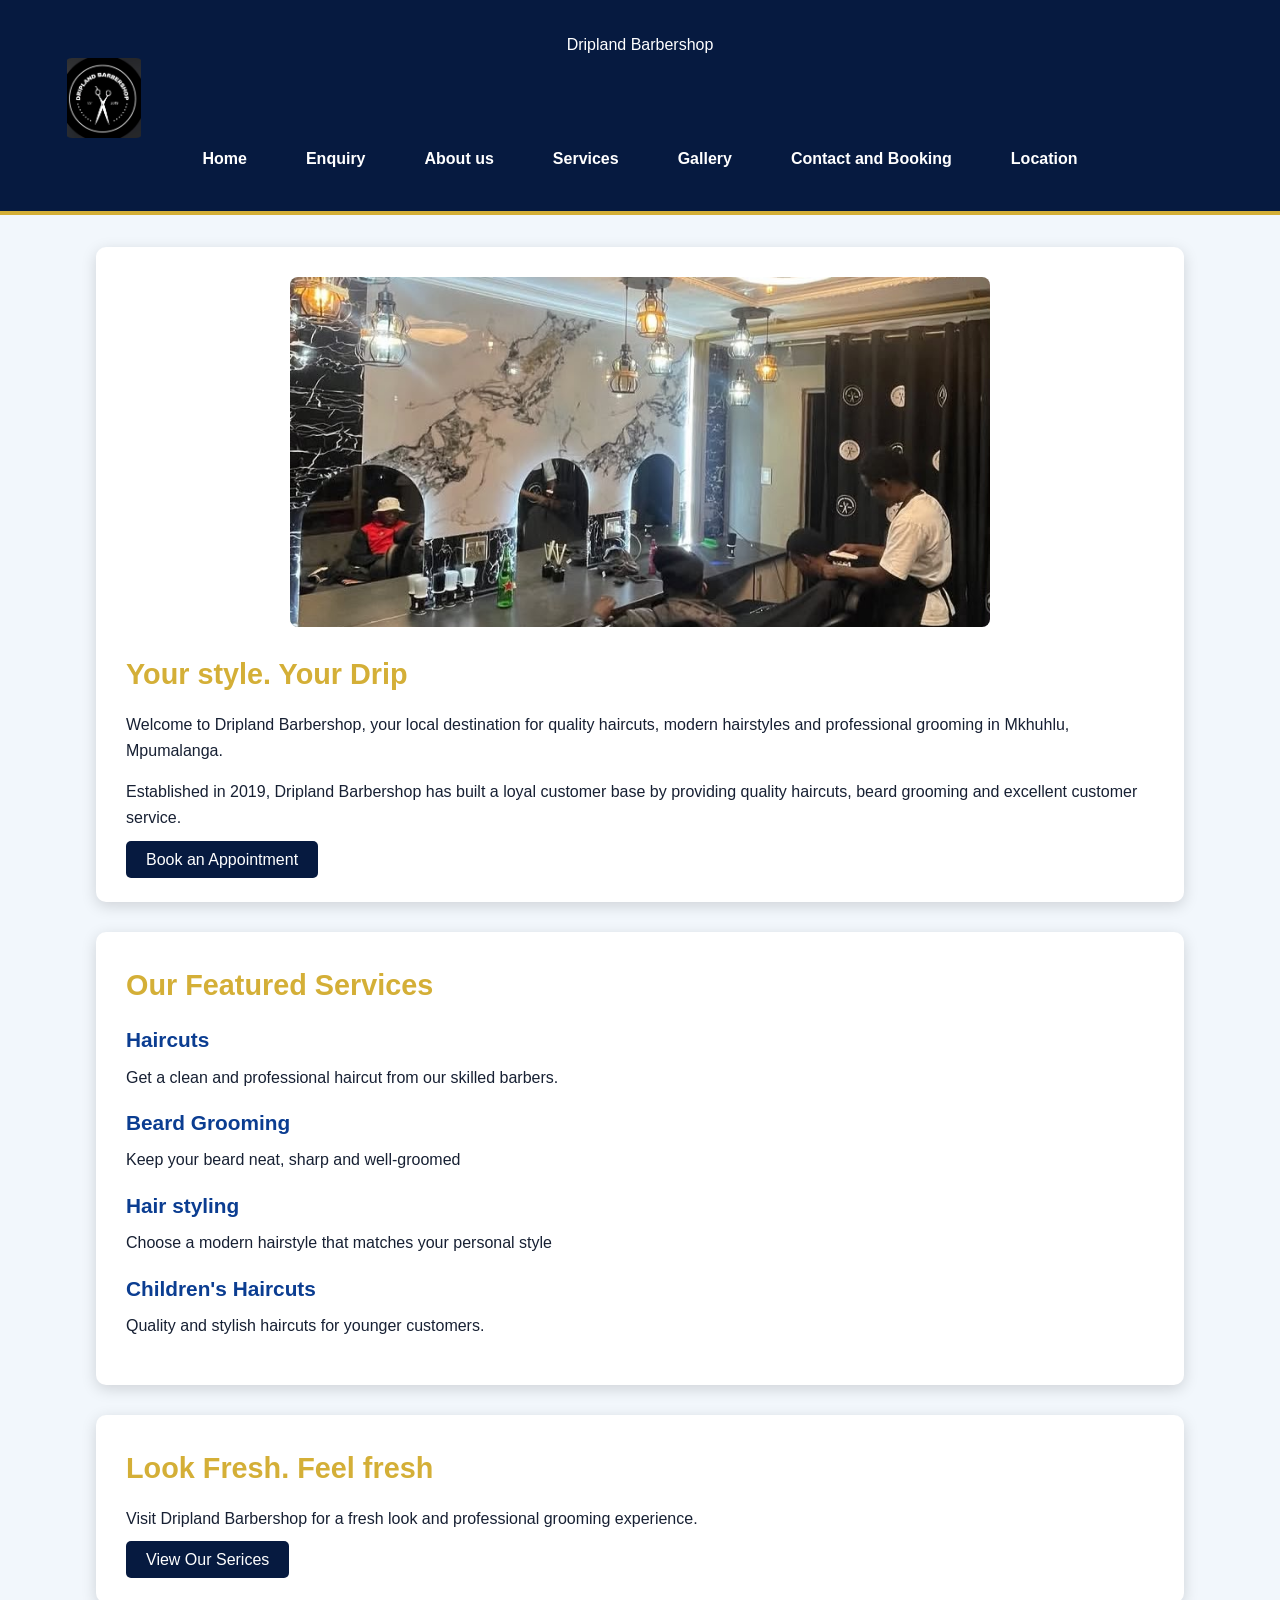
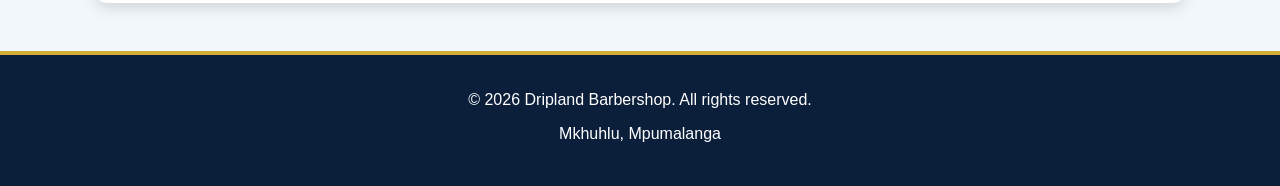
<file: Dripland-Barbershop Part2/index.html>
<!DOCTYPE html>
<html lang="en">
<head>
    <meta charset="UTF-8">
    <meta name="viewport" content="width=device-width, initial-scale=1.0">
    <meta name="description" content="Dripland Barbershop offers quality haircuts, beard grooming hairstyling and chlidren's haircuts in Mkhuhlu, Mpumalanga.">
    <title>Dripland Barbersho | Home </title>
    <!-- External CSS stylesheet -->
    <link rel="stylesheet" href="css/style.css">
    
</head>
<body>
    <!-- Header and navigation -->
     <header>
        </h1> Dripland Barbershop </h1>
        <img src="images/logo.jpg.jpeg.jpeg" alt="Dripland Barbershop Logo" class="logo">
        
        <nav> 
            <a href="index.html">Home</a>
            <a href="enquiry.html">Enquiry</a>
            <a href="about.html">About us</a>
            <a href="services.html"> Services</a>
            <a href="gallery.html"> Gallery</a>
            <a href=" contact.html"> Contact and Booking</a>
            <a href="location.html">Location</a>
        </nav>
     </header>
     <!-- Main content -->
      <main> 
        <!-- Hero Section -->
         <section class="hero">
            <img src="images/dripland6.jpg.jpeg"
            alt="Dripland Barbershop haircut">

            <div class="hero-content">
            <h2> Your style. Your Drip </h2>
            <p> Welcome to Dripland Barbershop, your local destination for quality haircuts, modern hairstyles and professional grooming in Mkhuhlu, Mpumalanga. </p>
            <p> Established in 2019, Dripland Barbershop has built a loyal customer base by providing quality haircuts, beard grooming and excellent customer service.</p>
            <a href="contact.html"> Book an Appointment </a>

         </section>
         <!-- Featured services -->
          <section>
            <h2> Our Featured Services </h2>
            <article>
                <h3> Haircuts </h3>
                <p> Get a clean and professional haircut from our skilled barbers. </p>
                </article>
                <article> 
                    <h3> Beard Grooming </h3>
                    <p> Keep your beard neat, sharp and well-groomed </p>
                    </article>
                    <article> 
                        <h3> Hair styling </h3>
                        <p> Choose a modern hairstyle that matches your personal style </p>
                        </article>
                    <article> 
                        <h3> Children's Haircuts </h3>
                        <p> Quality and stylish haircuts for younger customers. </p>
                        </article>
                        </section>

                        <!-- Promotion -->
                         <section> 
                            <h2> Look Fresh. Feel fresh </h2>
                            <p> Visit Dripland Barbershop for a fresh look and professional grooming experience. </p>
                    <a href=" services.html"> View Our Serices </a>
                    </div>
                    </section>
                    </main>
                    <!-- Footer -->
                     <footer> 
                        <p> &copy; 2026 Dripland Barbershop. All rights reserved.</p>
                        <p> Mkhuhlu, Mpumalanga </p>
                        </footer>

                        </body>
                        </html>
                    

            
                         
                    

                    
                
             
            
            
            </article>
          </section>
      </main>
    
</body>
</html>
</file>
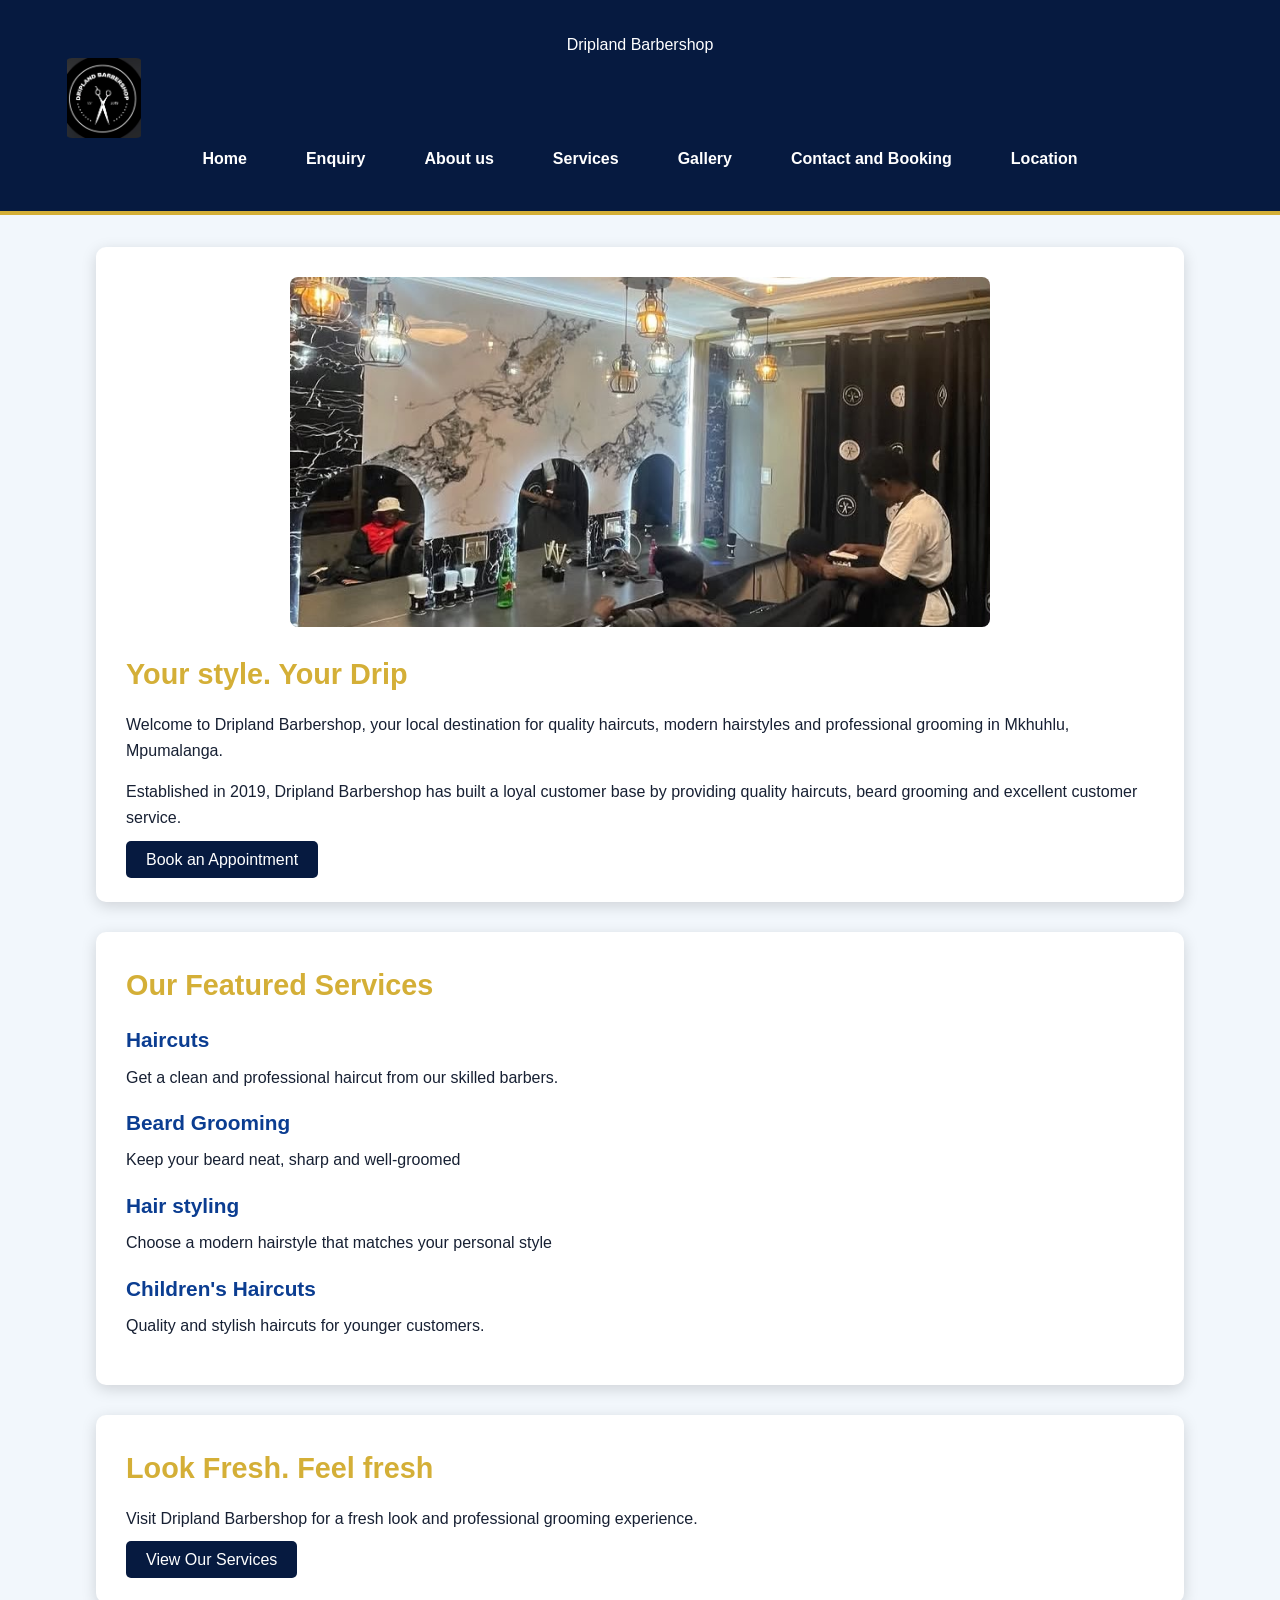
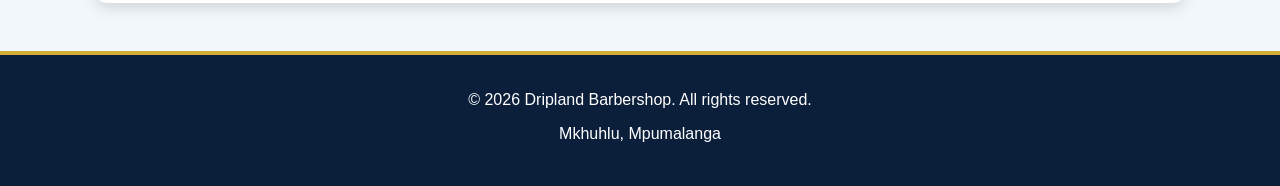
<file: DRIPLAND BARBERSHOP PART3/Dripland-Barbershop Part3/index.html>
<!DOCTYPE html>
<html lang="en">
<head>
    <meta name="description" content="Dripland Barbershop in Mkhuhlu, Mpumalanga, offers quality haircuts, fade cuts and professional barber services. Visit us for a fresh look.">

<meta name="keywords" content="Dripland Barbershop, barbershop in Mkhuhlu, haircuts, fade cuts, barber services, Mpumalanga">

<meta name="author" content="Dripland Barbershop">
    <meta charset="UTF-8">
    <meta name="viewport" content="width=device-width, initial-scale=1.0">
    <meta name="description" content="Dripland Barbershop offers quality haircuts, beard grooming hairstyling and chlidren's haircuts in Mkhuhlu, Mpumalanga.">
    <title>Dripland Barbershop | Quality Haircuts in Mkhuhlu, Mpumalanga </title>
    <meta name="description" content="Learn more about Dripland Barbershop, established in 2019 and committed to providing quality haircuts and professional barber services in Mkhuhlu, Mpumalanga.">

<meta name="author" content="Dripland Barbershop">
    <!-- External CSS stylesheet -->
    <link rel="stylesheet" href="css/style.css">
    
</head>
<body>
    <!-- Header and navigation -->
     <header>
        </h1> Dripland Barbershop </h1>
        <img src="images/logo.jpg.jpeg.jpeg" alt="Dripland Barbershop Logo" class="logo">
        
        <nav> 
            <a href="index.html">Home</a>
            <a href="enquiry.html">Enquiry</a>
            <a href="about.html">About us</a>
            <a href="services.html"> Services</a>
            <a href="gallery.html"> Gallery</a>
            <a href=" contact.html"> Contact and Booking</a>
            <a href="location.html">Location</a>
        </nav>
     </header>
     <!-- Main content -->
      <main> 
        <!-- Hero Section -->
         <section class="hero">
            <img src="images/dripland6.jpg.jpeg"
            alt="Dripland Barbershop haircut">

            <div class="hero-content">
            <h2> Your style. Your Drip </h2>
            <p> Welcome to Dripland Barbershop, your local destination for quality haircuts, modern hairstyles and professional grooming in Mkhuhlu, Mpumalanga. </p>
            <p> Established in 2019, Dripland Barbershop has built a loyal customer base by providing quality haircuts, beard grooming and excellent customer service.</p>
            <a href="contact.html"> Book an Appointment </a>

         </section>
         <!-- Featured services -->
          <section>
            <h2> Our Featured Services </h2>
            <article>
                <h3> Haircuts </h3>
                <p> Get a clean and professional haircut from our skilled barbers. </p>
                </article>
                <article> 
                    <h3> Beard Grooming </h3>
                    <p> Keep your beard neat, sharp and well-groomed </p>
                    </article>
                    <article> 
                        <h3> Hair styling </h3>
                        <p> Choose a modern hairstyle that matches your personal style </p>
                        </article>
                    <article> 
                        <h3> Children's Haircuts </h3>
                        <p> Quality and stylish haircuts for younger customers. </p>
                        </article>
                        </section>

                        <!-- Promotion -->
                         <section> 
                            <h2> Look Fresh. Feel fresh </h2>
                            <p> Visit Dripland Barbershop for a fresh look and professional grooming experience. </p>
                    <a href=" services.html"> View Our Services </a>
                    </div>
                    </section>
                    </main>
                    <!-- Footer -->
                     <footer> 
                        <p> &copy; 2026 Dripland Barbershop. All rights reserved.</p>
                        <p> Mkhuhlu, Mpumalanga </p>
                        </footer>

                        </body>
                        </html>
                    

            
                         
                    

                    
                
             
            
            
            </article>
          </section>
      </main>
      <script src="js/script.js"></script>
    
</body>
</html>
</file>
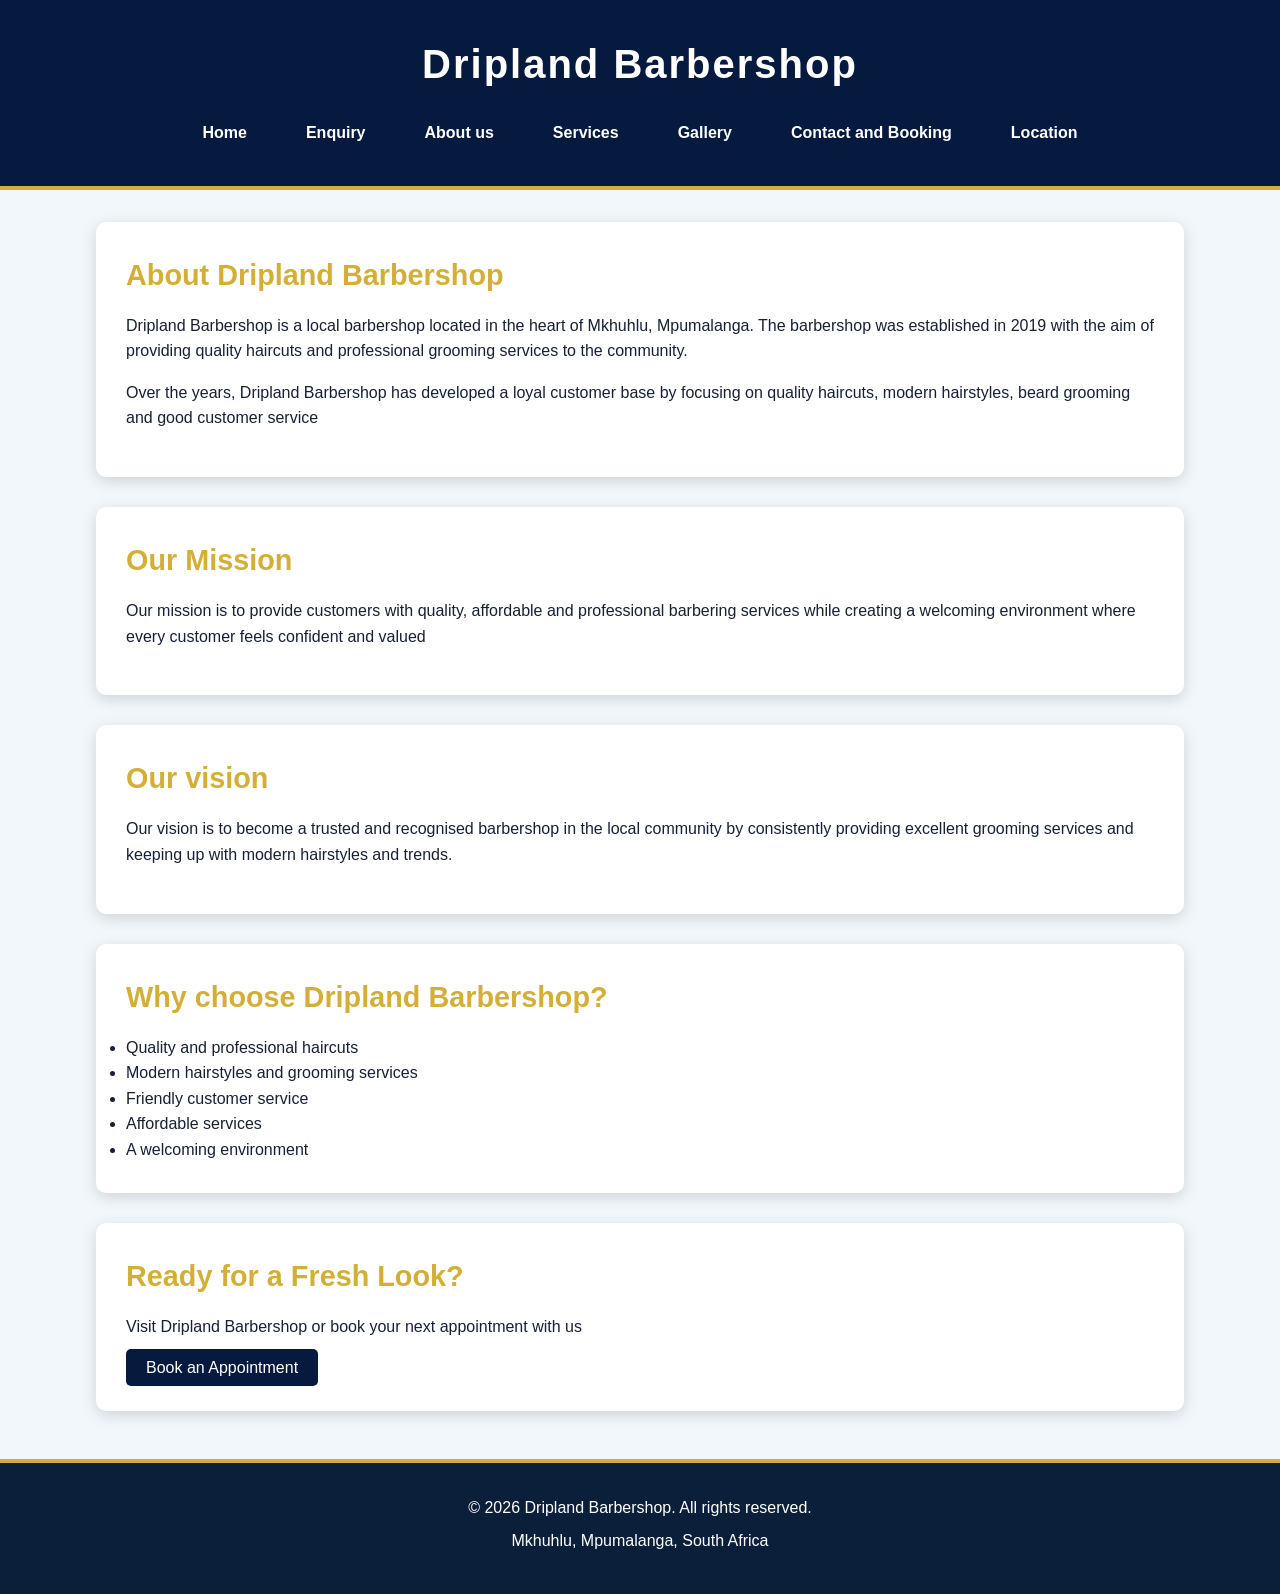
<file: Dripland-Barbershop Part2/about.html>
<!DOCTYPE html>
<html lang="en">
<head>
    <meta charset="UTF-8">
    <meta name="viewport" content="width=device-width, initial-scale=1.0">

    <meta name="description"
    content="Learn more about Dripland Barbershop, a professional barbershop established in 2019 in Mkhuhlu.">

    <title> Dripland Barbershop | About Us </title>
     <link rel="stylesheet" href="css/style.css">
    
    </head>
    <body> 
        <!-- Header and navigation -->
         <header> 
            <h1> Dripland Barbershop </h1>
            <nav> 
                <a href="index.html">Home</a>
                <a href="enquiry.html">Enquiry</a>
                <a href="about.html">About us</a>
                <a href="services.html">Services</a>
                <a href="gallery.html">Gallery</a>
                <a href="contact.html">Contact and Booking</a>
                <a href="location.html">Location</a>
                </nav>


            
         </header>
         <!-- Main content -->
          <main> 
            <!-- About section -->
             <section> 
                <h2> About Dripland Barbershop </h2>
                <p> Dripland Barbershop is a local barbershop located in the heart of Mkhuhlu, Mpumalanga. The barbershop was established in 2019 with the aim of providing quality haircuts and professional grooming services to the community.</p>
                <p> Over the years, Dripland Barbershop has developed a loyal customer base by focusing on quality haircuts, modern hairstyles, beard grooming and good customer service </p>

             </section>
             <!-- Mission section -->
              <section> 
                <h2> Our Mission</h2>
                <p> Our mission is to provide customers with quality, affordable and professional barbering services while creating a welcoming environment where every customer feels confident and valued</p>
                </section>
                <!-- Vision section -->
                 <section> 
                    <h2> Our vision </h2>
                    <p> Our vision is to become a trusted and recognised barbershop in the local community by consistently providing excellent grooming services and keeping up with modern hairstyles and trends.</p>
                    </section>
                    <!-- Why choose us section -->
                     <section> 
                        <h2> Why choose Dripland Barbershop? </h2>
                        <ul> 
                            <li> Quality and professional haircuts </li>
                            <li> Modern hairstyles and grooming services </li>
                            <li> Friendly customer service </li>
                            <li> Affordable services </li>
                            <li> A welcoming environment </li>
                            </ul>
                            </section>

                        <!-- Call to action -->
                         <section> 
                            <h2> Ready for a Fresh Look? </h2>
                            <p> Visit Dripland Barbershop or book your next appointment with us</p>
                            <a href="contact.html"> Book an Appointment </a>
                            </section>
                            </main>
                            <!-- Footer -->
                             <footer> 
                                <p> &copy; 2026 Dripland Barbershop. All rights reserved. </p>
                                <p> Mkhuhlu, Mpumalanga, South Africa </p>
                                </footer>
                                </body>
                                </html>

                             

                         
                            
                        
                     

                 

              
        
          </main>
    </body>
    <title>Document</title>
</head>
<body>
    
</body>
</html>
</file>
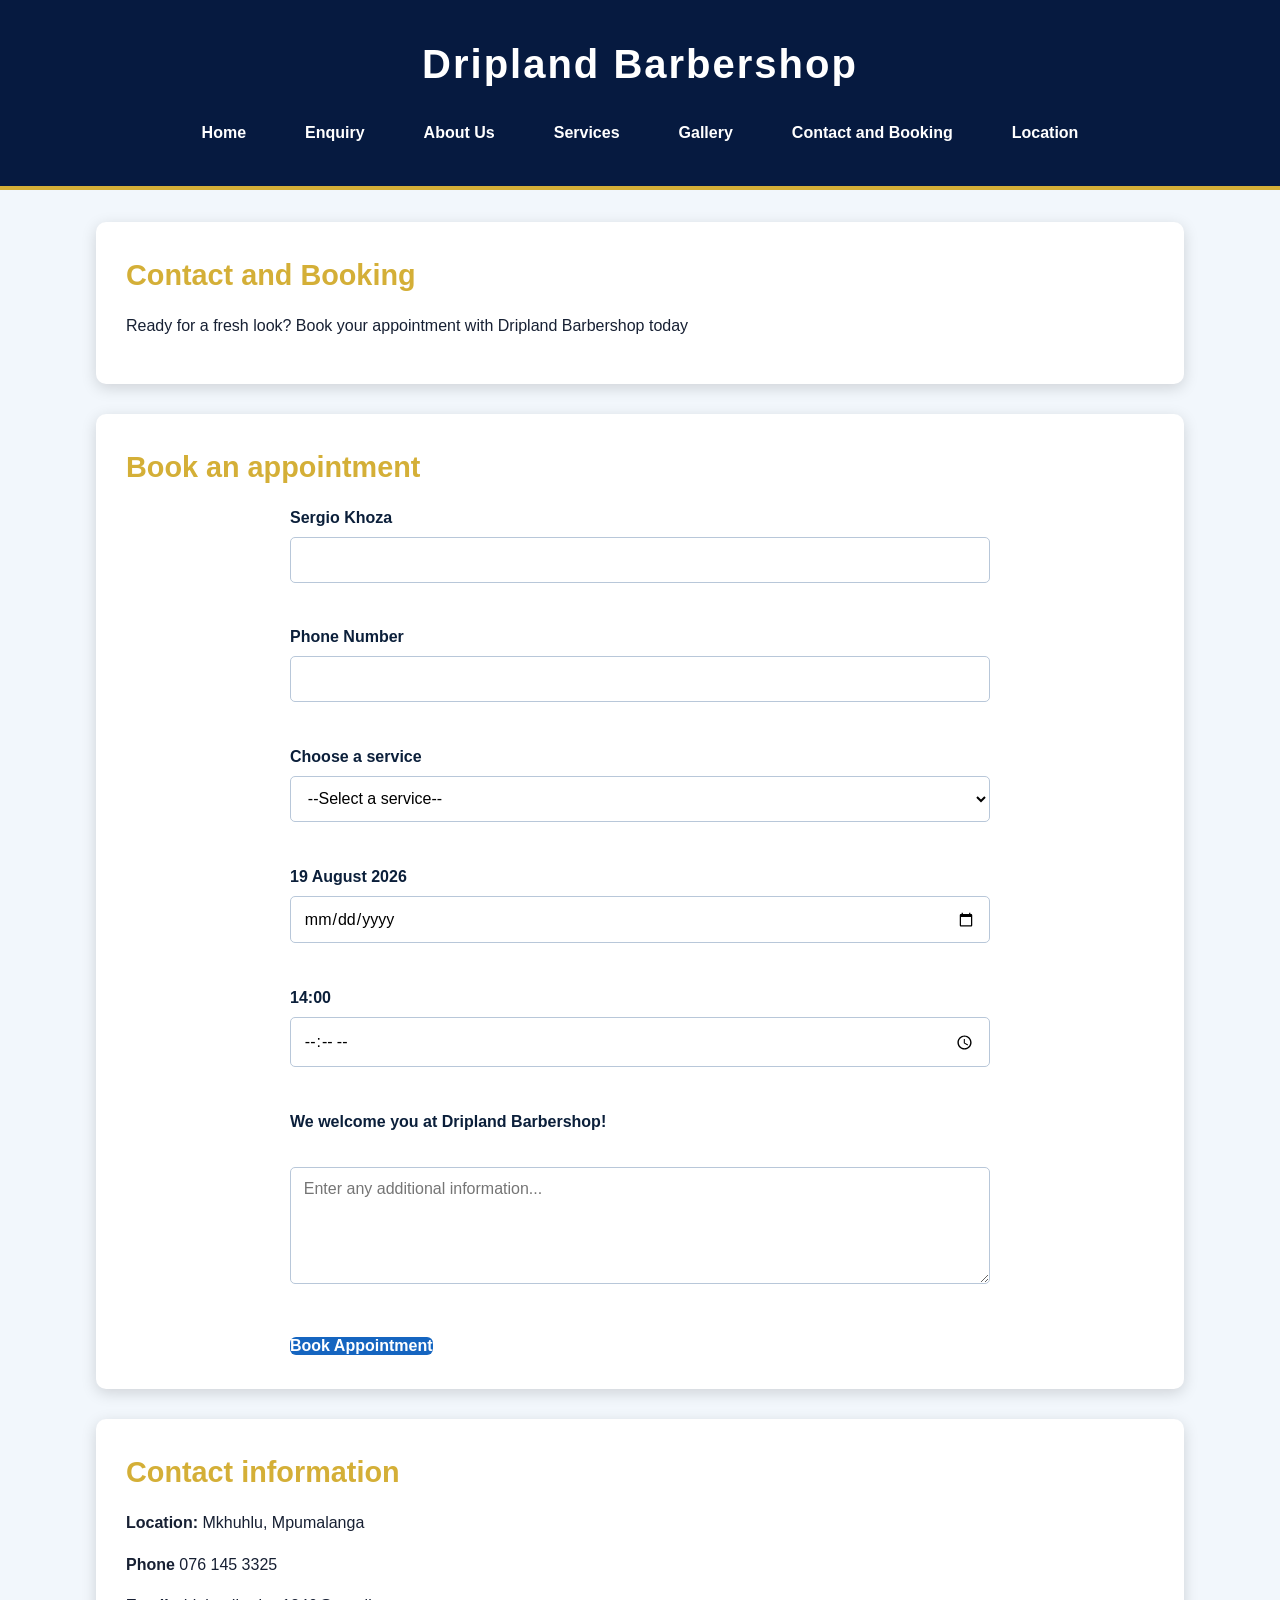
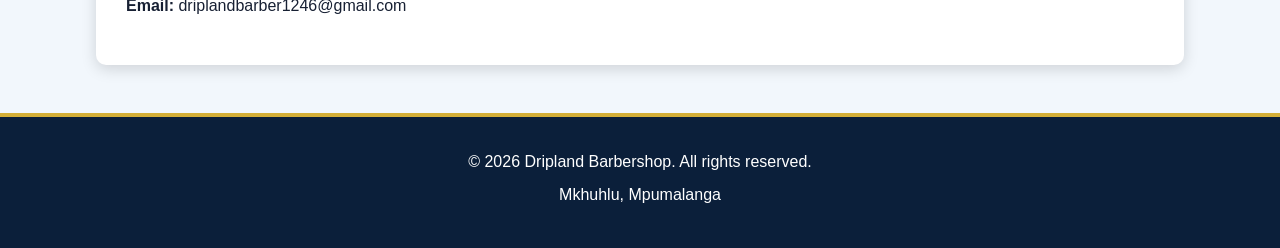
<file: Dripland-Barbershop Part2/contact.html>
<!DOCTYPE html>
<html lang="en">
<head>
    <meta charset="UTF-8">
    <meta name="viewport" content="width=device-width, initial-scale=1.0">
    <title>Contact and booking | Dripland Barbershop</title>
     <link rel="stylesheet" href="css/style.css">
    
</head>
<body>
    <header> 
        <h1>Dripland Barbershop</h1>
        <nav> 
            <a href="index.html">Home</a>
            <a href="enquiry.html">Enquiry</a>
            <a href="about.html">About Us</a>
            <a href="service.html">Services</a>
            <a href="gallery.html">Gallery</a>
            <a href="contact.html">Contact and Booking</a>
            <a href="location.html">Location</a>
        </nav>
    </header>
    <main> 
        <section> 
            <h2>Contact and Booking</h2>
            <p> Ready for a fresh look? Book your appointment with Dripland Barbershop today</p>
            </section>
            <section> 
                <h2>Book an appointment</h2>
                <form> 
                    <label for="name"> Sergio Khoza </label>
                    <input type="text" id="name" name="name"required>
                    <br><br>
                    <label for="phone">Phone Number</label>
                    <input type="tel" id="phone" name="phone" required>
                    <br><br>
                    <label for="service">Choose a service</label>
                    <select id="service" name="service" required>
                    <option value="">--Select a service--</option>
                    <option value="standard-haircut">Standard Haircut - R50</option>
                    <option value="fade"> Fade Haircut - R70</option>
                    <option value="beard-trim">Beard Trim - R40</option>
                    <option value="haircut-beard">Haircut and Beard Grooming - R150</option>
                    </select>
                    
                    <br><br>
                    <label for="date"> 19 August 2026 </label>
                    <input type="date" id="date" name="date" required>
                    
                    <br><br>
                    <label for="time">14:00</label>
                    <input type="time" id="time" name="time" required>
                    <br><br>

                    <label for="message"> We welcome you at Dripland Barbershop!</label>
                    <br>
                    <textarea id="message" name="message" rows="5"
                    placeholder="Enter any additional information..."></textarea>

                    <br><br>
                    
                    <button type="submit">Book Appointment</button>


                </form>
            </section>

            <section> 
                <h2>Contact information</h2>
                <p><strong>Location:</strong> Mkhuhlu, Mpumalanga</p>
                <p><strong>Phone</strong> 076 145 3325</p>
                <p><strong>Email:</strong> driplandbarber1246@gmail.com</p>
            </section>
        </main>

        <footer> 
            <p>&copy; 2026 Dripland Barbershop. All rights reserved.</p>
            <p> Mkhuhlu, Mpumalanga</p>
        </footer>

        </body>
        </html>
</file>
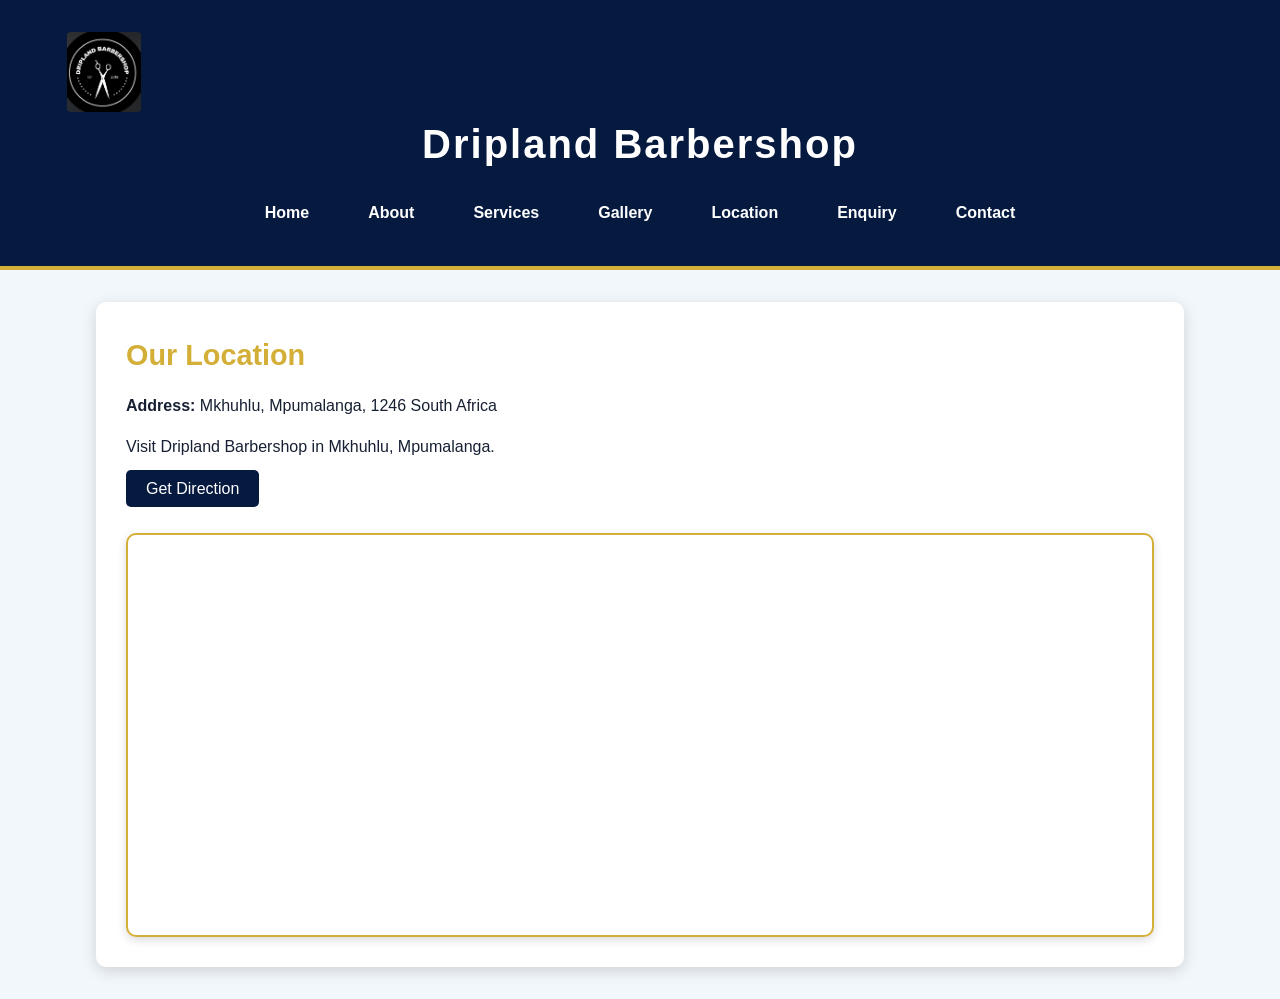
<file: Dripland-Barbershop Part2/Dripland Barbershop Part2.html>
<!DOCTYPE html>
<html lang="en">
<head>
    <meta charset="UTF-8">
    <meta name="viewport" content="width=device-width, initial-scale=1.0">
    <title>Dripland Barbershop | Location</title>
    <link rel="stylesheet" href="css/style.css">
</head>
<body>
    <header>
        <img src="images/logo.jpg.jpeg.jpeg" alt="Dripland Barbershop Logo" class="logo">
        <h1>Dripland Barbershop</h1>
        <nav> 
            <a href="index.html">Home</a>
            <a href="about.html">About</a>
            <a href="services">Services</a>
            <a href="gallery">Gallery</a>
            <a href="location">Location</a>
            <a href="enquiry">Enquiry</a>
            <a href="contact">Contact</a>
        </nav>
    </header>

    <main> 
        <section>
            <h2>Our Location</h2>
            <p><strong>Address:</strong> Mkhuhlu, Mpumalanga, 1246 South Africa</p>
            <p>Visit Dripland Barbershop in Mkhuhlu, Mpumalanga.</p>
            <a href="https://www.google.com/maps/search/?api=1&query=Mkhuhlu%2C%20Mpumalanga%2C%20South%20Africa" target="_blank">
                Get Direction
            </a>

            <div class="map-container">
                <iframe
                src="http://www.google.com/maps?q=Mkhuhlu, +Mpumalanga, +South Africa&output=embed"
                width="100%"
                height="400"
                style="border:0;"
                allowfullscreen=""
                loading="lazy">
            </iframe>
            </div>
        </section>
    </main>
    
</body>
</html>
</file>
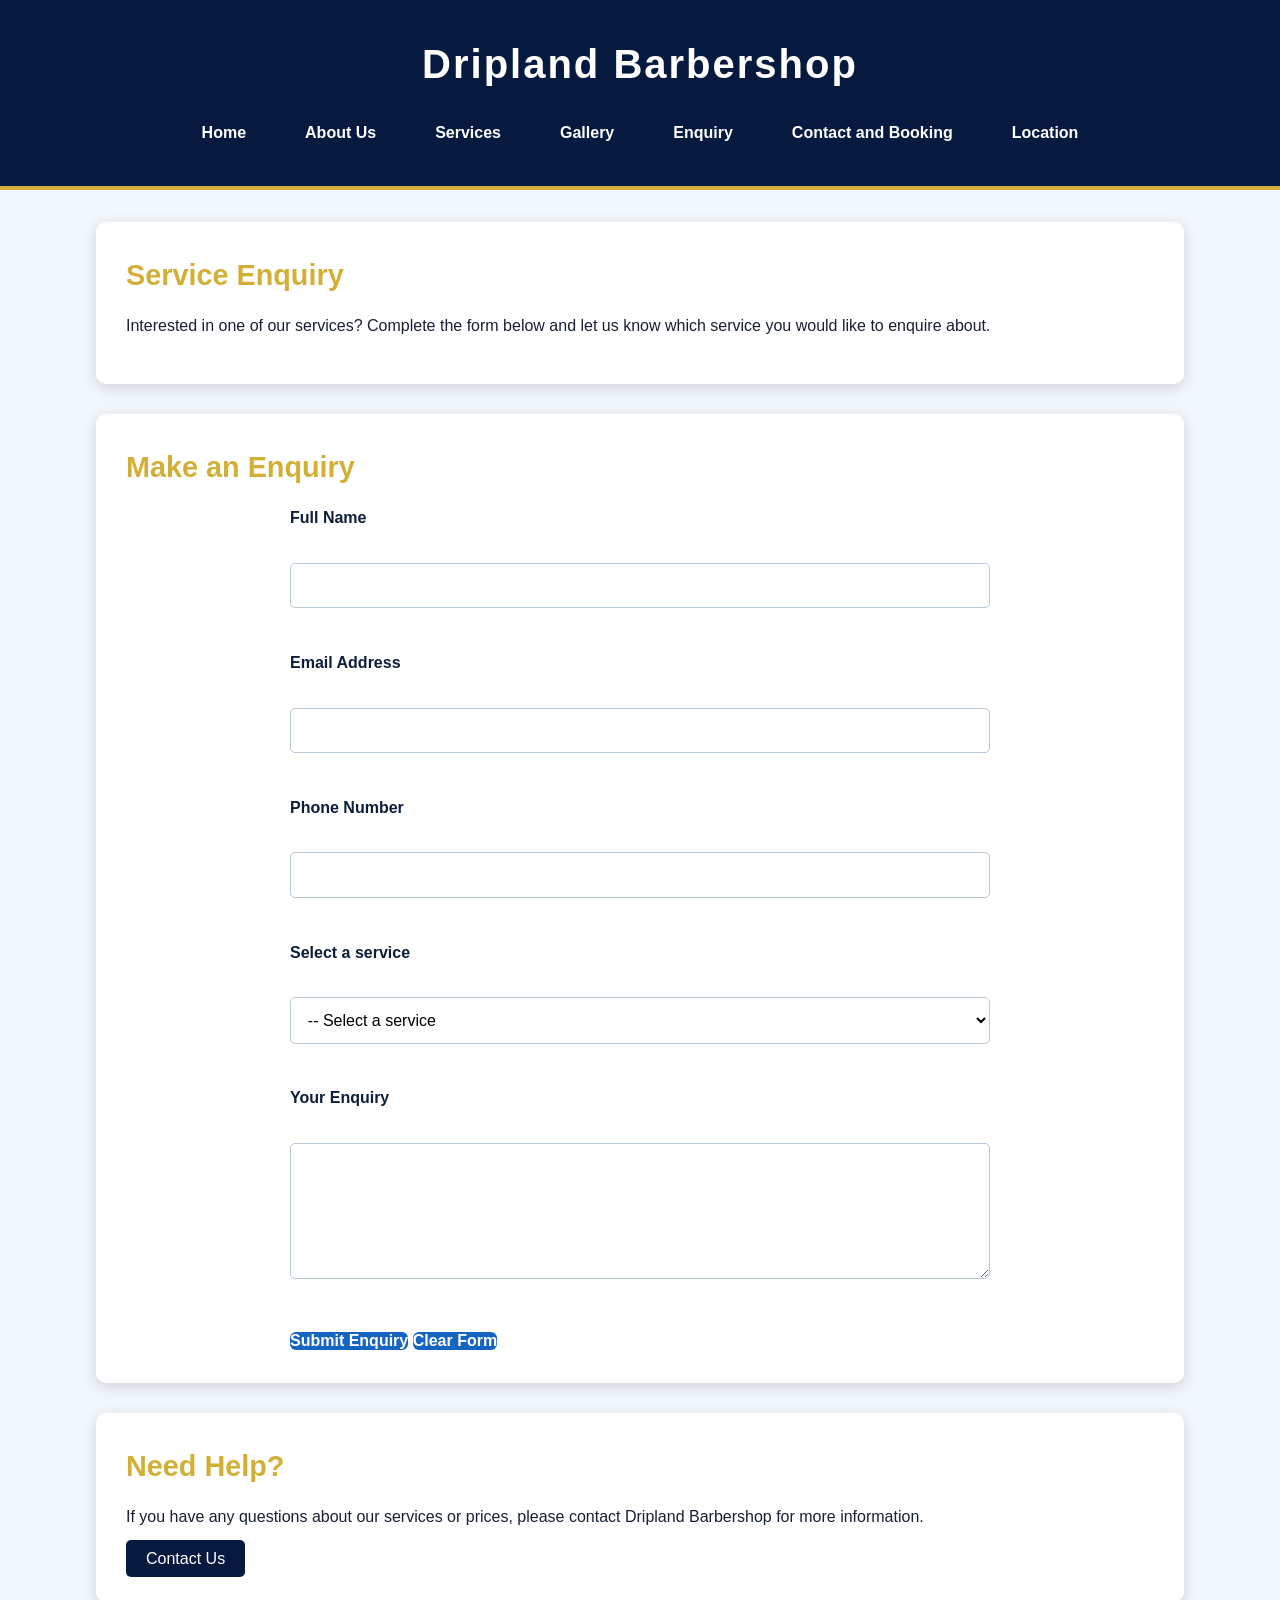
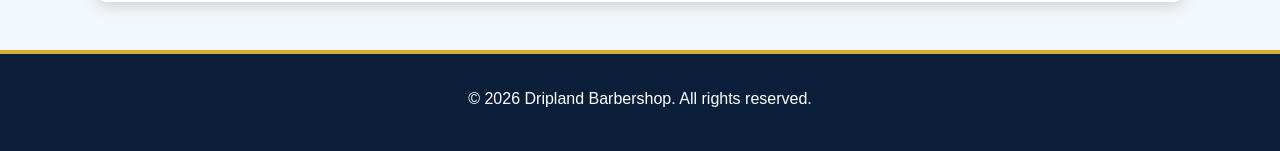
<file: Dripland-Barbershop Part2/enquiry.html>
<!DOCTYPE html>
<html lang="en">
<head>
    <meta charset="UTF-8">
    <meta name="viewport" content="width=device-width, initial-scale=1.0">
    <title>Dripland Barbershop | Enquiry</title>
     <link rel="stylesheet" href="css/style.css">
</head>

<body>
    <!-- Website header and navigation -->
     <header> 
        <h1>Dripland Barbershop</h1>

        <nav>
            <a href="index.html">Home</a>
            <a href="about.html">About Us</a>
            <a href="services.html">Services</a>
            <a href="gallery.html">Gallery</a>
            <a href="enquiry.html">Enquiry</a>
            <a href="contact.html">Contact and Booking</a>
            <a href="location.html">Location</a>
        </nav>
     </header>

     <main> 

        <!-- Enquiry introduction -->
         <section> 
            <h2>Service Enquiry</h2>
            <p> Interested in one of our services? Complete the form below and let us know which service you would like to enquire about.</p>
            </section>

            <!-- Service enquiry form -->
             <section>
                <h2>Make an Enquiry</h2>
                <form action="#" method="post">

                    <label for="name">Full Name</label><br>
                    <input type="text" id="name" name="name" required><br><br>

                    <label for="email">Email Address</label><br>
                    <input type="email" id="email" name="email" required><br><br>

                    <label for="phone">Phone Number</label><br>
                    <input type="tel" id="phone" name="phone" required><br><br>

                    <label for="service">Select a service</label><br>
                    <select id="service" name="service" required>
                        <option value="">-- Select a service </option>
                        <option value="standard-haircut">Standard Haircut - R50</option>
                        <option value="fade"> Fade Haircut Without Dye - R70</option>
                        <option value="beard-trim"> Beard Trim - R40</option>
                        <option value="haircut-dye"> Haircut Fade With Dye - R150</option>
                        <option value="children-haircut">Children's Haircut - R50</option>
                        </select><br><br>

                        <label for="message">Your Enquiry</label><br>
                        <textarea id="message" name="message" rows="6" cols="40"
                        placerholder="Tell us what service you are in interested in"
                        required></textarea><br><br>

                        <button type="submit">Submit Enquiry</button>
                        <button type="reset">Clear Form</button>
                </form>
             </section>

             <!-- Additional information -->
              <section>
                <h2>Need Help?</h2>
                <p> If you have any questions about our services or prices, please contact Dripland Barbershop for more information.</p>

                <a href="contact">Contact Us</a>
              </section>
              </main>

              <!-- Website footer -->
               <footer>
                <p>&copy; 2026 Dripland Barbershop. All rights reserved.</p>
               </footer>

               </body>
               </html>
</file>
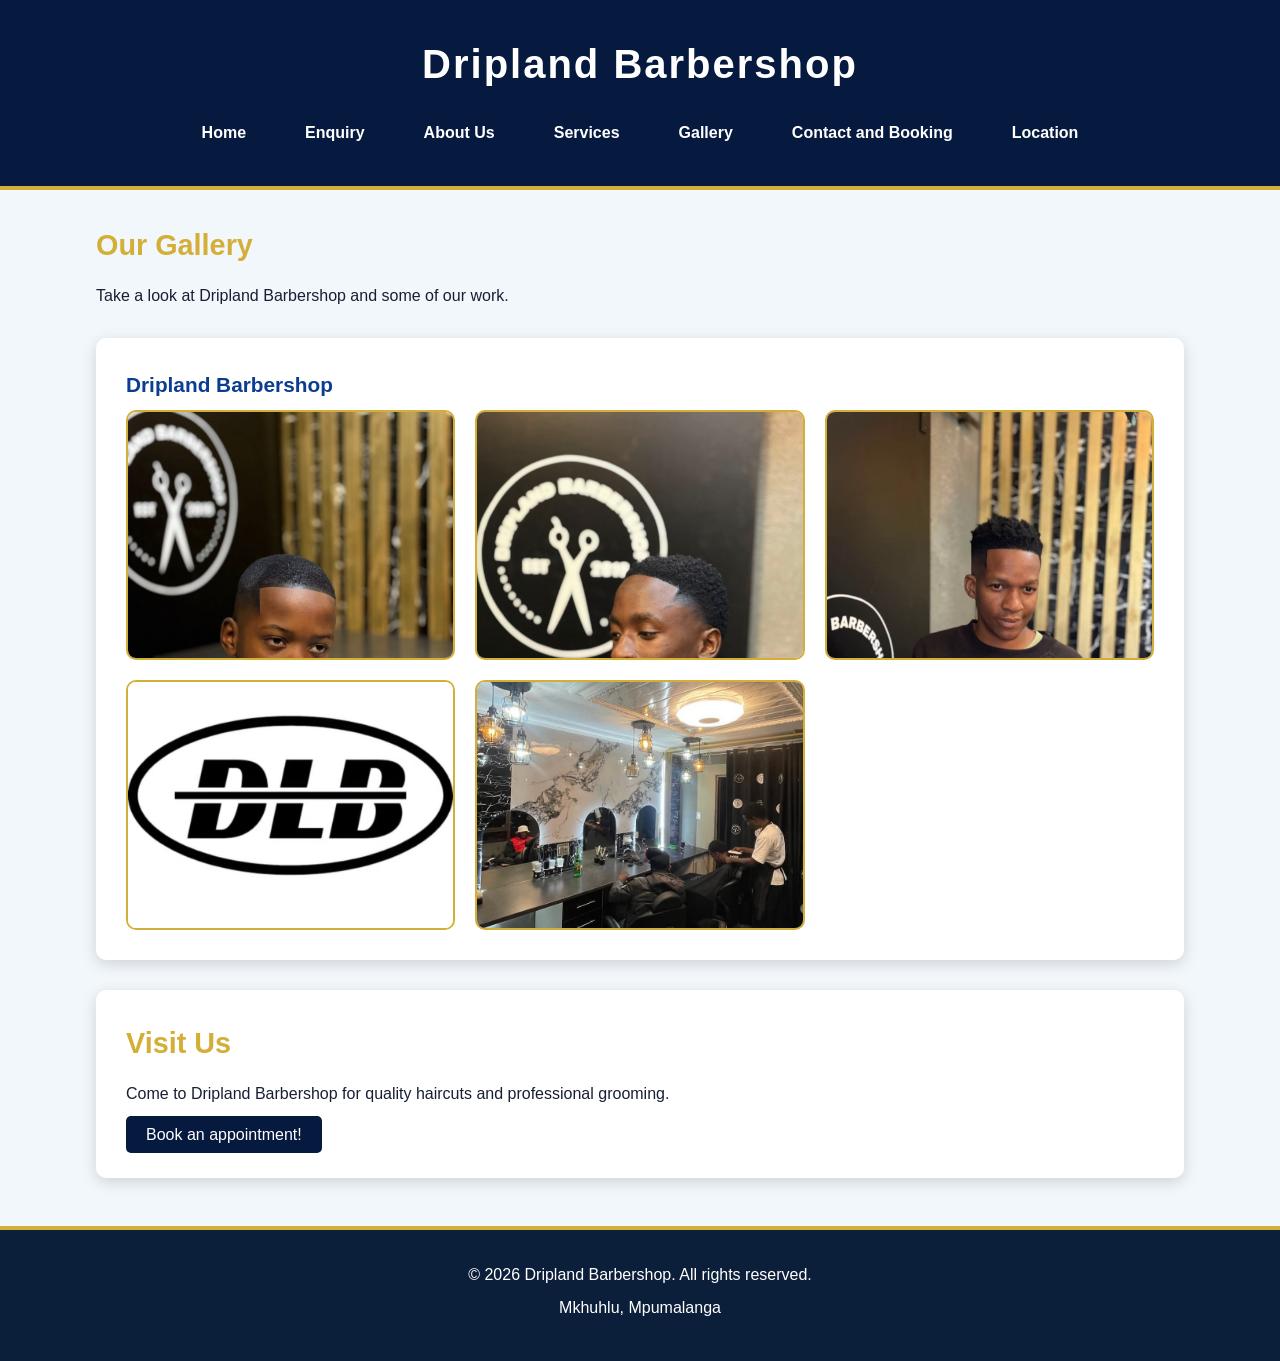
<file: Dripland-Barbershop Part2/gallery.html>
<!DOCTYPE html>
<html lang="en">
<head>
    <meta charset="UTF-8">
    <meta name="viewport" content="width=device-width, initial-scale=1.0">
    <title>Dripland Barbershop | Gallery</title>
     <link rel="stylesheet" href="css/style.css">
    
</head>
<body>
    <header> 
        <h1> Dripland Barbershop </h1>
        <nav>
            <a href="index.html">Home</a>
            <a href="enquiry.html">Enquiry</a>
            <a href="about.html">About Us</a>
            <a href="services.html">Services</a>
            <a href="gallery.html">Gallery</a>
            <a href="contact.html">Contact and Booking</a>
            <a href="location.html">Location</a>
        </nav>
    </header>

    <main>
        <h2>Our Gallery</h2>
        <p>Take a look at Dripland Barbershop and some of our work. </p>
        <section>
            <h3>Dripland Barbershop</h3>
            <div class="gallery-grid"> 
                <!-- Your five gallery images stay here -->
                

             <img src="images/dripland haircut 2.jpg.jpeg"
                alt="Dripland Barbershop"
                width="200">

                <img src="images/dripland haircut 3.jpg.jpeg"
                alt="Dripland Barbershop"
                width="200">

                <img src="images/dripland haircut 4.jpg.jpeg"
                alt="Dripland Barbershop"
                width="200">

                <img src="images/dripland5.jpg.jpeg"
                alt="Dripland Barbershop"
                width="200">

                <img src="images/dripland6.jpg.jpeg"
                alt="Dripland Barbershop"
                width="200">
                </div>
            
            
            
            
        </section>

        <section> 
            <h2>Visit Us</h2>
            <p>Come to Dripland Barbershop for quality haircuts and professional grooming.</p>
            <a href="contact.html">Book an appointment!</a>
        </section>
        </main>

        <footer>
            <p>&copy; 2026 Dripland Barbershop. All rights reserved.</p>
            <p>Mkhuhlu, Mpumalanga</p>
        </footer>
        </body>
        </html>
</file>
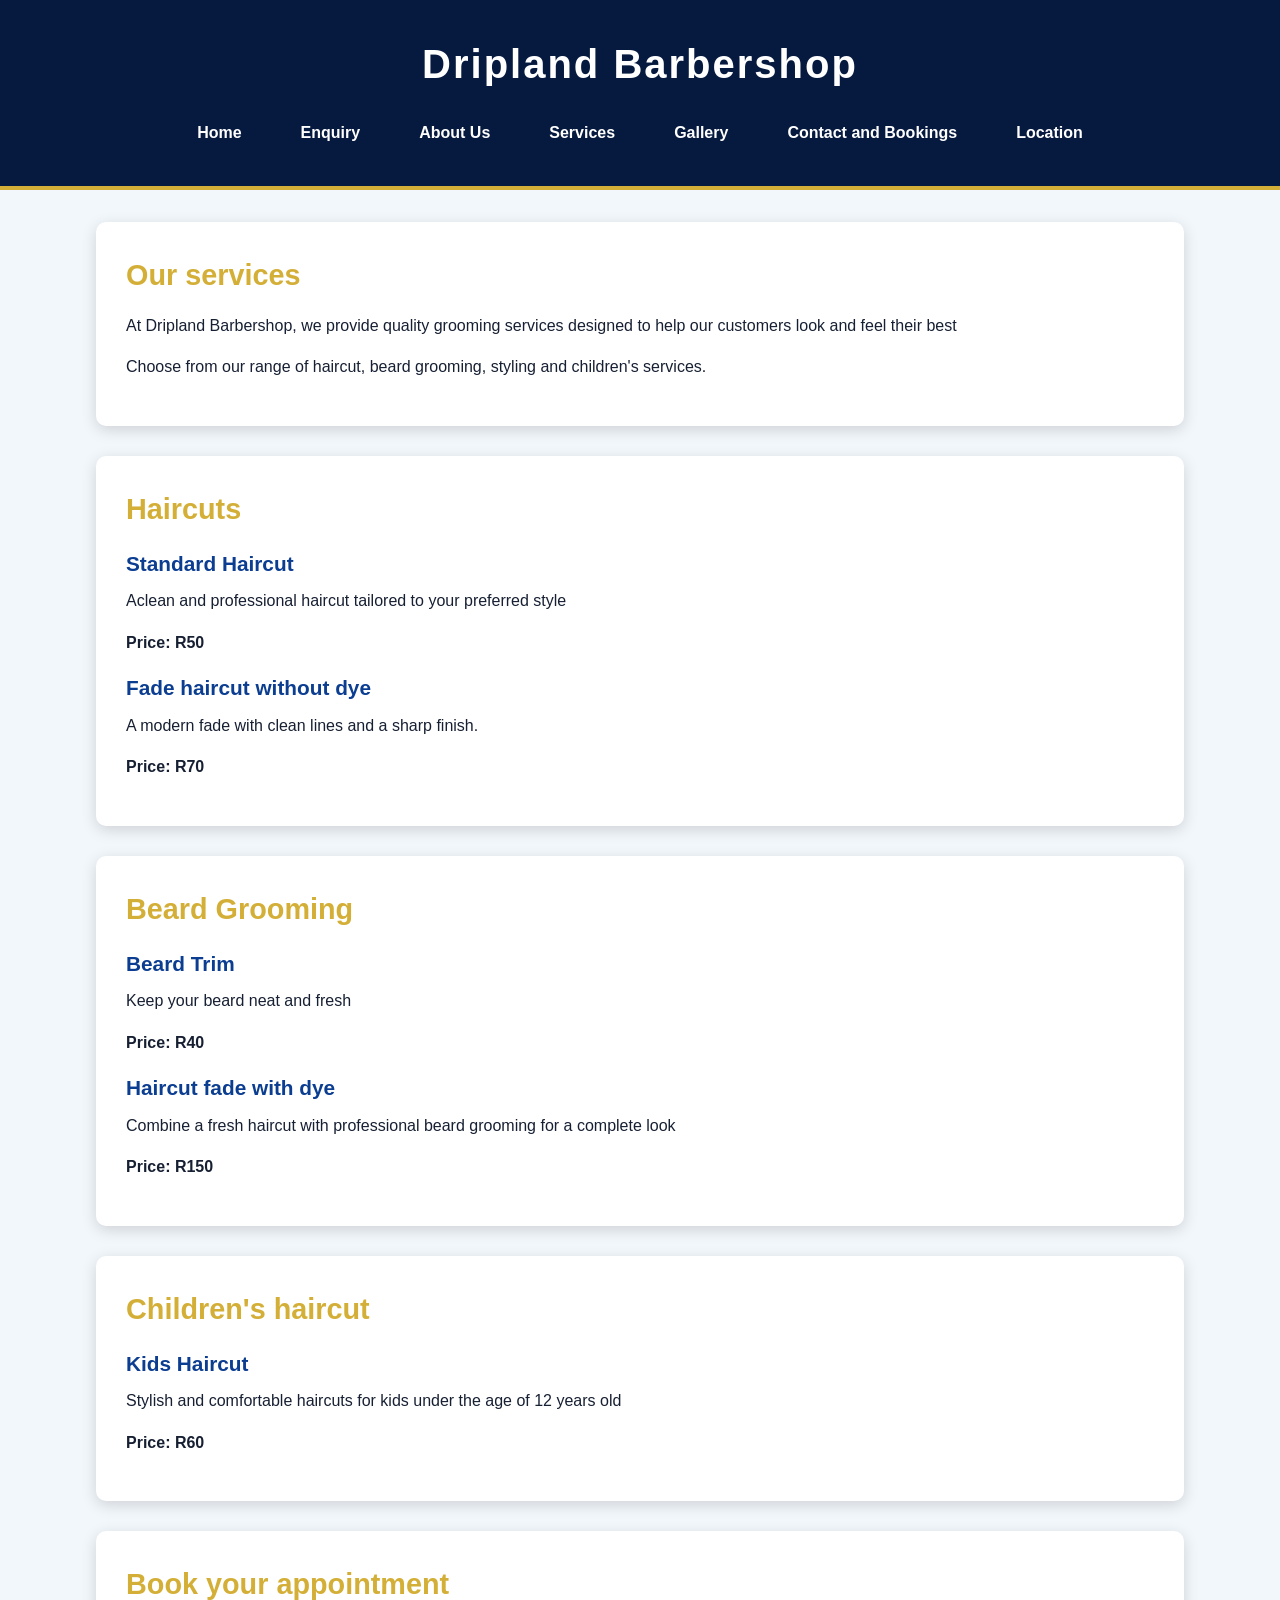
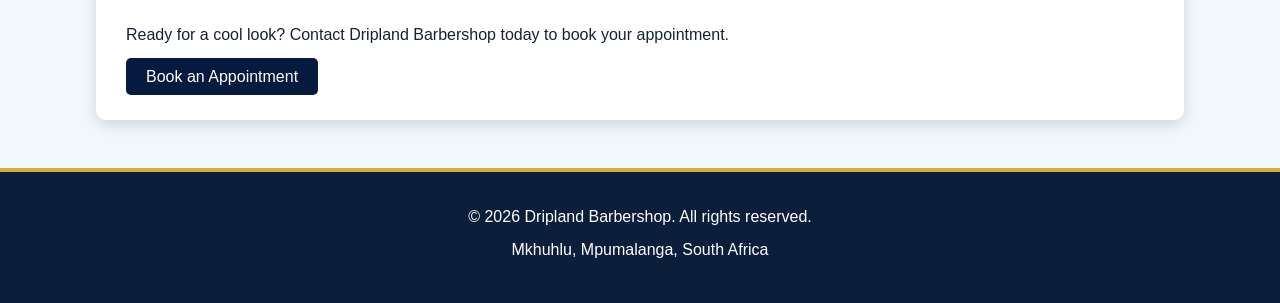
<file: Dripland-Barbershop Part2/services.html>
<!DOCTYPE html>
<html lang="en">
<head>
    <meta charset="UTF-8">
    <meta name="viewport" content="width=device-width, initial-scale=1.0">
    <meta name ="description"
    content="Explore the haircut, beard grooming, hair styling and children's haircut services offered by Dripland Barbershop.">

    <title>Dripland Barbershop | Services </title>
     <link rel="stylesheet" href="css/style.css">

</head>
<body>
    <!-- Header and navigation -->
     <header> 
        <h1> Dripland Barbershop </h1>
        <nav> 
                    <a href="index.html">Home</a>
                    <a href="enquiry.html">Enquiry</a>
                    <a href="about.html">About Us</a>
                    <a href="services.html">Services</a>
                    <a href="gallery.html">Gallery</a>
                    <a href="contact.html">Contact and Bookings</a>
                    <a href="location.html">Location</a>
        </nav>
     </header>
     <!-- Main content -->
      <main> 
        <!-- Services introduction -->
         <section> 
            <h2> Our services </h2>
            <p> At Dripland Barbershop, we provide quality grooming services designed to help our customers look and feel their best</p>
            <p> Choose from our range of haircut, beard grooming, styling and children's services.</p>
            <div class="services">
            </section>

            <!-- Haircut services -->
             <section> 
                <h2>Haircuts</h2>
                <article> 
                    <h3>Standard Haircut</h3>
                    <p> Aclean and professional haircut tailored to your preferred style </p>
                    <p><strong> Price: R50 </strong></p>
                </article>
                <article> 
                    <h3> Fade haircut without dye </h3>
                    <p> A modern fade with clean lines and a sharp finish.</p>
                    <p><strong>Price: R70</strong></p>
                </article>
             </section>

             <!-- Beard grooming -->
              <section>
                <h2>Beard Grooming</h2>
                <article>
                    <h3>Beard Trim</h3>
                    <p> Keep your beard neat and fresh </p>
                    <p><strong>Price: R40 </strong></p>
                </article>
                <article> 
                    <h3>Haircut fade with dye</h3>
                    <p>Combine a fresh haircut with professional beard grooming for a complete look</p>
                    <p><strong>Price: R150</strong></p>
                </article>
              </section>
              <!-- Children's haircuts -->
               <section> 
                <h2>Children's haircut</h2>
                <article> 
                    <h3>Kids Haircut</h3>
                    <p> Stylish and comfortable haircuts for kids under the age of 12 years old </p>
                    <p><strong>Price: R60</strong></p>
                </article>
               </section>
               <!-- Booking call to action -->
                <section> 
                    <h2> Book your appointment </h2>
                    <p> Ready for a cool look? Contact Dripland Barbershop today to book your appointment. </p>
                    <a href="contact.html">Book an Appointment</a>
                </section>
                </div>

         
      </main>
      <!-- Footer -->
       <footer> 
        <p>&copy; 2026 Dripland Barbershop. All rights reserved.</p>
        <p>Mkhuhlu, Mpumalanga, South Africa</p>
       </footer>
    
</body>
</html>
</file>
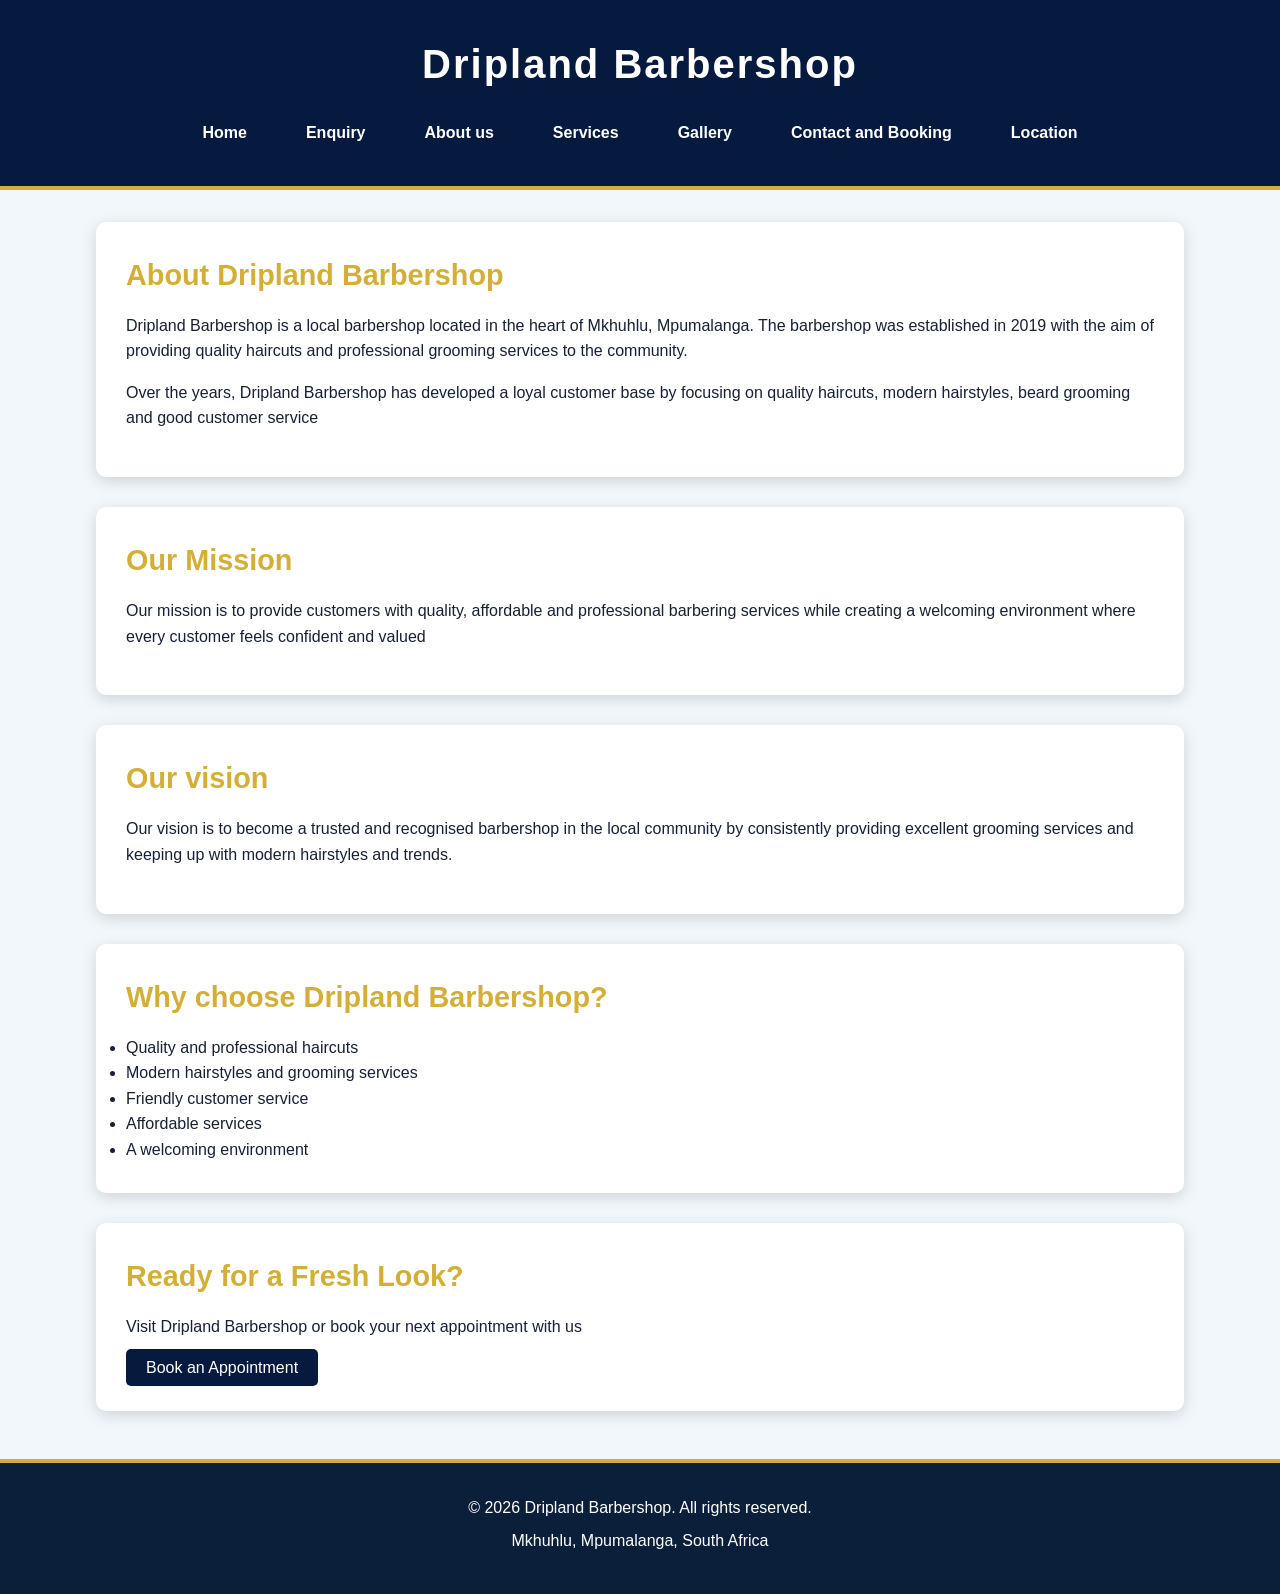
<file: DRIPLAND BARBERSHOP PART3/Dripland-Barbershop Part3/about.html>
<!DOCTYPE html>
<html lang="en">
<head>
    <meta charset="UTF-8">
    <meta name="viewport" content="width=device-width, initial-scale=1.0">

    <meta name="description"
    content="Learn more about Dripland Barbershop, a professional barbershop established in 2019 in Mkhuhlu.">

    <title> Dripland Barbershop | About Us </title>
     <link rel="stylesheet" href="css/style.css">
    
    </head>
    <body> 
        <!-- Header and navigation -->
         <header> 
            <h1> Dripland Barbershop </h1>
            <nav> 
                <a href="index.html">Home</a>
                <a href="enquiry.html">Enquiry</a>
                <a href="about.html">About us</a>
                <a href="services.html">Services</a>
                <a href="gallery.html">Gallery</a>
                <a href="contact.html">Contact and Booking</a>
                <a href="location.html">Location</a>
                </nav>


            
         </header>
         <!-- Main content -->
          <main> 
            <!-- About section -->
             <section> 
                <h2> About Dripland Barbershop </h2>
                <p> Dripland Barbershop is a local barbershop located in the heart of Mkhuhlu, Mpumalanga. The barbershop was established in 2019 with the aim of providing quality haircuts and professional grooming services to the community.</p>
                <p> Over the years, Dripland Barbershop has developed a loyal customer base by focusing on quality haircuts, modern hairstyles, beard grooming and good customer service </p>

             </section>
             <!-- Mission section -->
              <section> 
                <h2> Our Mission</h2>
                <p> Our mission is to provide customers with quality, affordable and professional barbering services while creating a welcoming environment where every customer feels confident and valued</p>
                </section>
                <!-- Vision section -->
                 <section> 
                    <h2> Our vision </h2>
                    <p> Our vision is to become a trusted and recognised barbershop in the local community by consistently providing excellent grooming services and keeping up with modern hairstyles and trends.</p>
                    </section>
                    <!-- Why choose us section -->
                     <section> 
                        <h2> Why choose Dripland Barbershop? </h2>
                        <ul> 
                            <li> Quality and professional haircuts </li>
                            <li> Modern hairstyles and grooming services </li>
                            <li> Friendly customer service </li>
                            <li> Affordable services </li>
                            <li> A welcoming environment </li>
                            </ul>
                            </section>

                        <!-- Call to action -->
                         <section> 
                            <h2> Ready for a Fresh Look? </h2>
                            <p> Visit Dripland Barbershop or book your next appointment with us</p>
                            <a href="contact.html"> Book an Appointment </a>
                            </section>
                            </main>
                            <!-- Footer -->
                             <footer> 
                                <p> &copy; 2026 Dripland Barbershop. All rights reserved. </p>
                                <p> Mkhuhlu, Mpumalanga, South Africa </p>
                                </footer>
                                </body>
                                </html>

                             

                         
                            
                        
                     

                 

              
        
          </main>
    </body>
    <title>Document</title>
</head>
<body>
   <script src="js/script.js"></script>
    
</body>
</html>
</file>
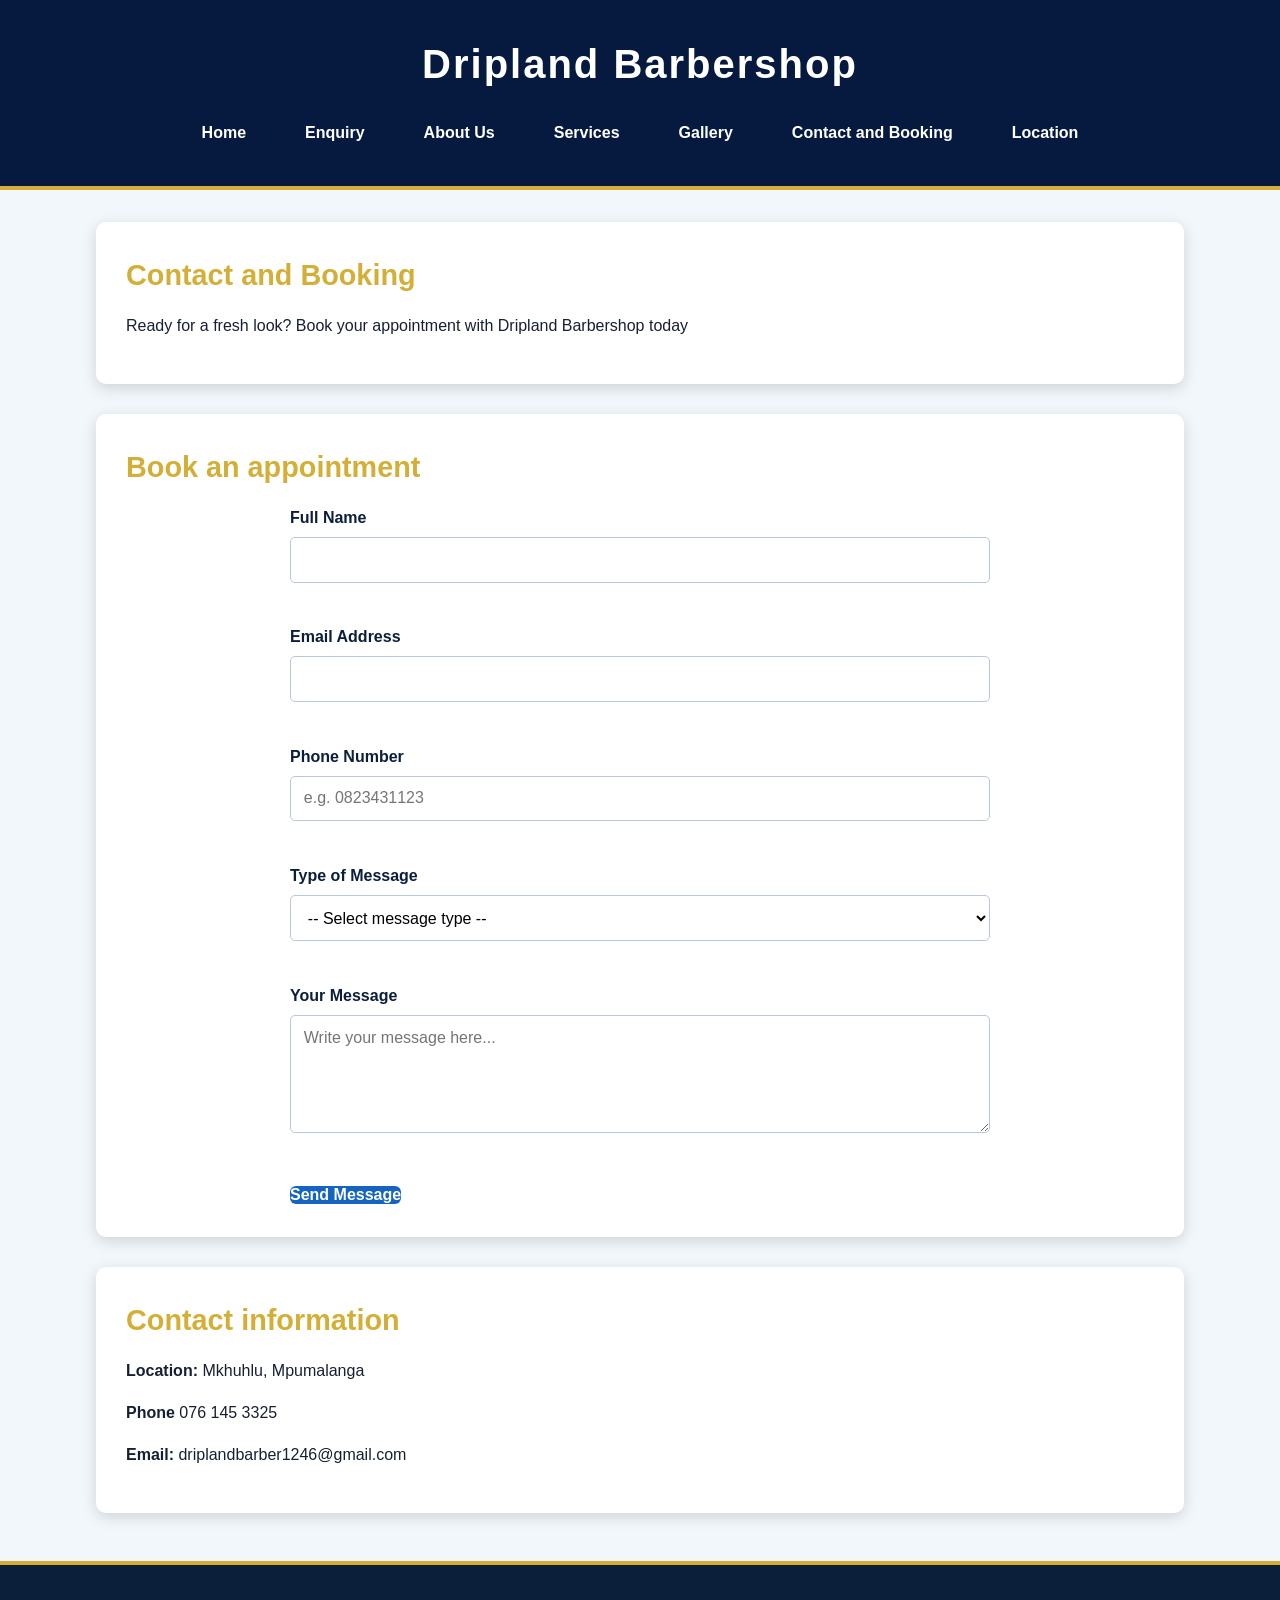
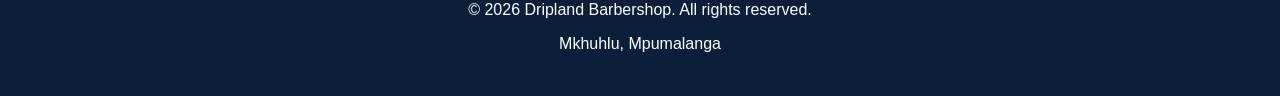
<file: DRIPLAND BARBERSHOP PART3/Dripland-Barbershop Part3/contact.html>
<!DOCTYPE html>
<html lang="en">
<head>
    <meta charset="UTF-8">
    <meta name="viewport" content="width=device-width, initial-scale=1.0">
    <title>Contact Dripland Barbershop | Mkhuhlu</title>
    <meta name="description" content="Contact Dripland Barbershop in Mkhuhlu, Mpumalanga, for appointments, haircut enquiries and professional grooming services.">

<meta name="author" content="Dripland Barbershop">
     <link rel="stylesheet" href="css/style.css">
    
</head>
<body>
    <header> 
        <h1>Dripland Barbershop</h1>
        <nav> 
            <a href="index.html">Home</a>
            <a href="enquiry.html">Enquiry</a>
            <a href="about.html">About Us</a>
            <a href="service.html">Services</a>
            <a href="gallery.html">Gallery</a>
            <a href="contact.html">Contact and Booking</a>
            <a href="location.html">Location</a>
        </nav>
    </header>
    <main> 
        <section> 
            <h2>Contact and Booking</h2>
            <p> Ready for a fresh look? Book your appointment with Dripland Barbershop today</p>
            </section>
            <section> 
                <h2>Book an appointment</h2>
                <form id="contactForm">
    <label for="name">Full Name</label>
    <input type="text" id="name" name="name" required>
    <br><br>

    <label for="email">Email Address</label>
    <input type="email" id="email" name="email" required>
    <br><br>

    <label for="phone">Phone Number</label>
    <input
        type="tel"
        id="phone"
        name="phone"
        pattern="0[0-9]{9}"
        maxlength="10"
        title="Enter a valid 10-digit South African phone number starting with 0"
        placeholder="e.g. 0823431123"
        required
    >
    <br><br>

    <label for="messageType">Type of Message</label>
    <select id="messageType" name="messageType" required>
        <option value="">-- Select message type --</option>
        <option value="General Enquiry">General Enquiry</option>
        <option value="Complaint">Complaint</option>
        <option value="Feedback">Feedback</option>
        <option value="Other">Other</option>
    </select>
    <br><br>

    <label for="message">Your Message</label>
    <textarea
        id="message"
        name="message"
        rows="5"
        minlength="10"
        placeholder="Write your message here..."
        required
    ></textarea>
    <br><br>

    <button type="submit">Send Message</button>
          </form>
            </section>

            <section> 
                <h2>Contact information</h2>
                <p><strong>Location:</strong> Mkhuhlu, Mpumalanga</p>
                <p><strong>Phone</strong> 076 145 3325</p>
                <p><strong>Email:</strong> driplandbarber1246@gmail.com</p>
            </section>
        </main>

        <footer> 
            <p>&copy; 2026 Dripland Barbershop. All rights reserved.</p>
            <p> Mkhuhlu, Mpumalanga</p>
        </footer>
        <script src="js/script.js"></script>

        </body>
        </html>
</file>
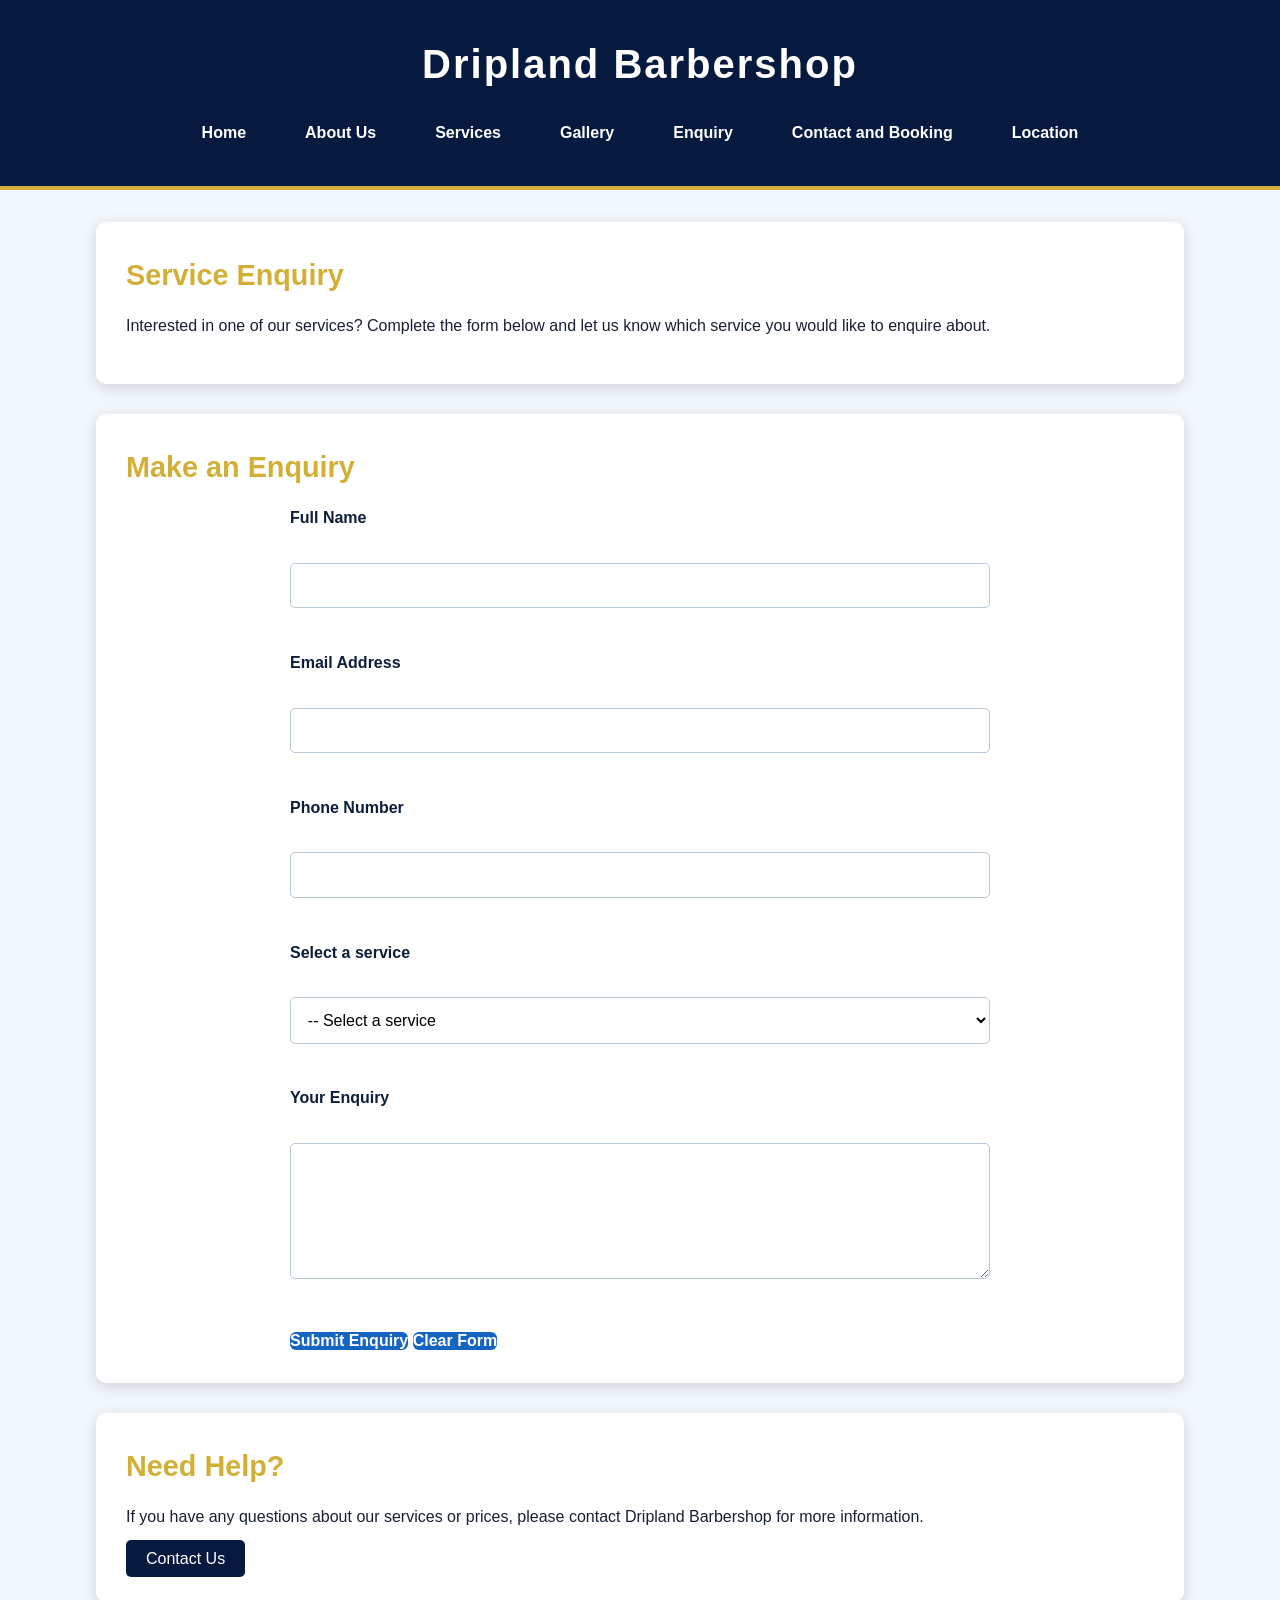
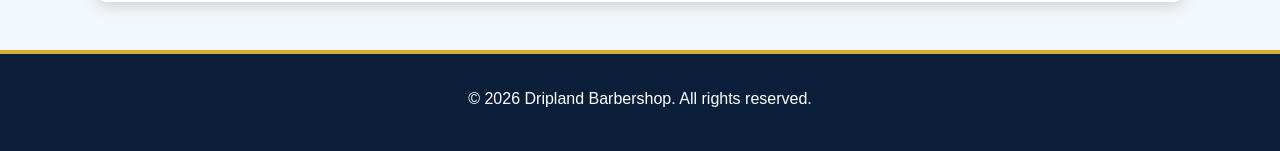
<file: DRIPLAND BARBERSHOP PART3/Dripland-Barbershop Part3/enquiry.html>
<!DOCTYPE html>
<html lang="en">
<head>
    <meta charset="UTF-8">
    <meta name="viewport" content="width=device-width, initial-scale=1.0">
    <title>Service Enquires | Dripland Barbershop</title>
    <meta name="description" content="Send service and pricing enquiries to Dripland Barbershop in Mkhuhlu, Mpumalanga. Ask about haircut services, prices and appointment availability.">

<meta name="author" content="Dripland Barbershop">
     <link rel="stylesheet" href="css/style.css">
</head>

<body>
    <!-- Website header and navigation -->
     <header> 
        <h1>Dripland Barbershop</h1>

        <nav>
            <a href="index.html">Home</a>
            <a href="about.html">About Us</a>
            <a href="services.html">Services</a>
            <a href="gallery.html">Gallery</a>
            <a href="enquiry.html">Enquiry</a>
            <a href="contact.html">Contact and Booking</a>
            <a href="location.html">Location</a>
        </nav>
     </header>

     <main> 

        <!-- Enquiry introduction -->
         <section> 
            <h2>Service Enquiry</h2>
            <p> Interested in one of our services? Complete the form below and let us know which service you would like to enquire about.</p>
            </section>

            <!-- Service enquiry form -->
             <section>
                <h2>Make an Enquiry</h2>
                <form id="enquiryForm">

                    <label for="name">Full Name</label><br>
                    <input type="text" id="name" name="name" required><br><br>

                    <label for="email">Email Address</label><br>
                    <input type="email" id="email" name="email" required><br><br>

                    <label for="phone">Phone Number</label><br>
                    <input type="tel" id="phone" name="phone" required><br><br>

                    <label for="service">Select a service</label><br>
                    <select id="service" name="service" required>
                        <option value="">-- Select a service </option>
                        <option value="standard-haircut">Standard Haircut - R50</option>
                        <option value="fade"> Fade Haircut Without Dye - R70</option>
                        <option value="beard-trim"> Beard Trim - R40</option>
                        <option value="haircut-dye"> Haircut Fade With Dye - R150</option>
                        <option value="children-haircut">Children's Haircut - R50</option>
                        </select><br><br>
                        <div id="serviceResponse" class="service-response"></div>

                        <label for="message">Your Enquiry</label><br>
                        <textarea id="message" name="message" rows="6" cols="40"
                        placerholder="Tell us what service you are in interested in"
                        required></textarea><br><br>

                        <button type="submit">Submit Enquiry</button>
                        <button type="reset">Clear Form</button>
                </form>
             </section>

             <!-- Additional information -->
              <section>
                <h2>Need Help?</h2>
                <p> If you have any questions about our services or prices, please contact Dripland Barbershop for more information.</p>

                <a href="contact">Contact Us</a>
              </section>
              </main>

              <!-- Website footer -->
               <footer>
                <p>&copy; 2026 Dripland Barbershop. All rights reserved.</p>
               </footer>
               <script src="js/script.js"></script>

               </body>
               </html>
</file>
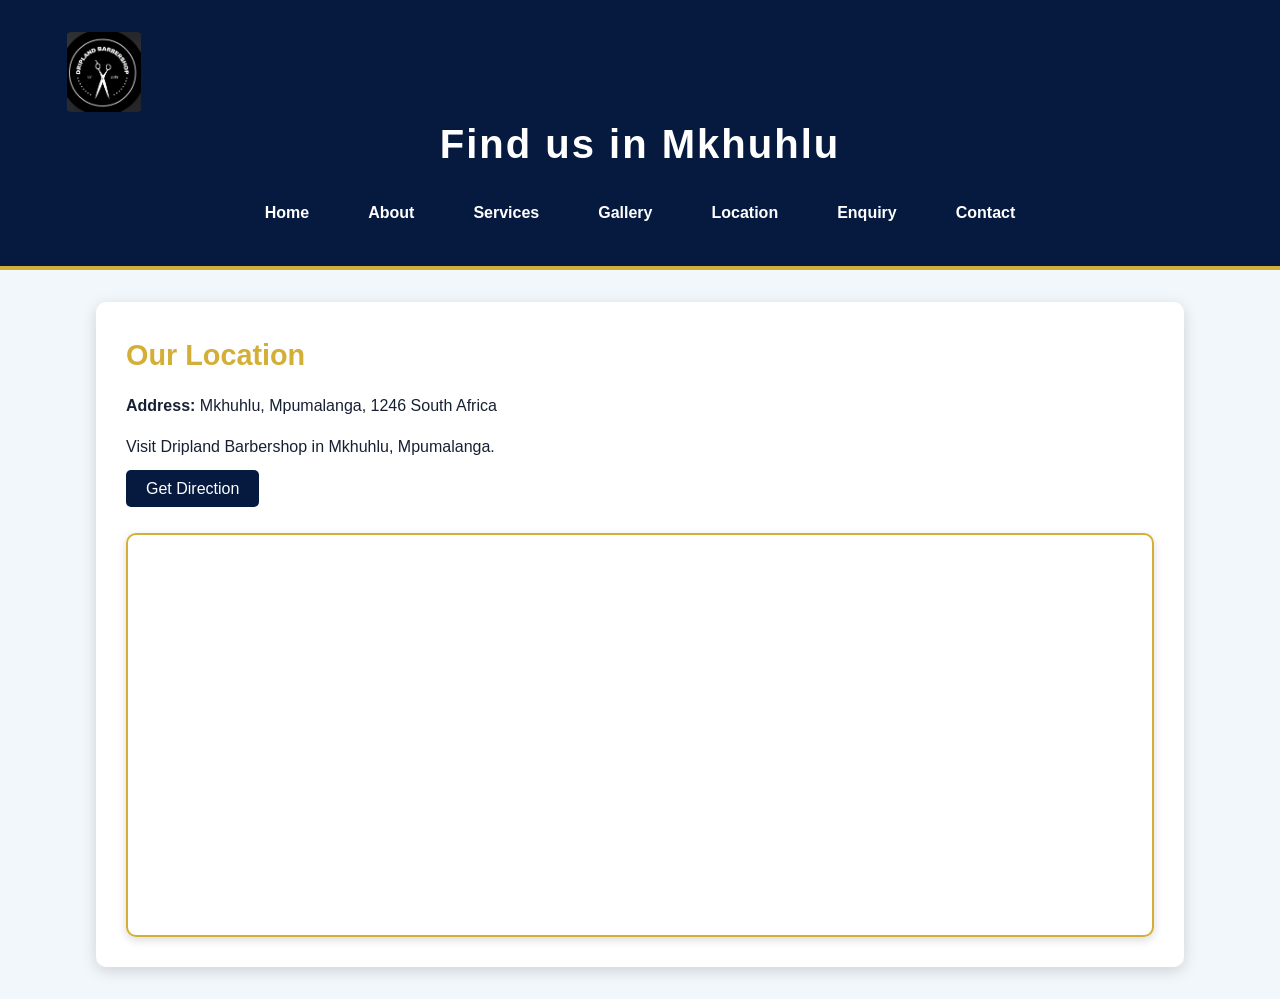
<file: DRIPLAND BARBERSHOP PART3/Dripland-Barbershop Part3/location.html>
<!DOCTYPE html>
<html lang="en">
<head>
    <meta charset="UTF-8">
    <meta name="viewport" content="width=device-width, initial-scale=1.0">
    <title>Find Dripland Barbershop | Mkhuhlu, Mpumalanga</title>
    <meta name="description" content="Find Dripland Barbershop in Mkhuhlu, Mpumalanga. Discover our location and visit us for quality haircuts and professional barber services.">

<meta name="author" content="Dripland Barbershop">
    <link rel="stylesheet" href="css/style.css">
</head>
<body>
    <header>
        <img src="images/logo.jpg.jpeg.jpeg" alt="Dripland Barbershop Logo" class="logo">
        <h1>Find us in Mkhuhlu</h1>
        <nav> 
    <a href="index.html">Home</a>
    <a href="about.html">About</a>
    <a href="services.html">Services</a>
    <a href="gallery.html">Gallery</a>
    <a href="location.html">Location</a>
    <a href="enquiry.html">Enquiry</a>
    <a href="contact.html">Contact</a>
        </nav>
    </header>

    <main> 
        <section>
            <h2>Our Location</h2>
            <p><strong>Address:</strong> Mkhuhlu, Mpumalanga, 1246 South Africa</p>
            <p>Visit Dripland Barbershop in Mkhuhlu, Mpumalanga.</p>
            <a href="https://www.google.com/maps/search/?api=1&query=Mkhuhlu%2C%20Mpumalanga%2C%20South%20Africa" target="_blank">
                Get Direction
            </a>

            <div class="map-container">
                <iframe
                src="http://www.google.com/maps?q=Mkhuhlu, +Mpumalanga, +South Africa&output=embed"
                width="100%"
                height="400"
                style="border:0;"
                allowfullscreen=""
                loading="lazy">
            </iframe>
            </div>
        </section>
    </main>
    <script src="js/script.js"></script>
    
</body>
</html>
</file>
<file: Dripland-Barbershop Part2/css/style.css>
/* DRIPLAND BARBERSHOP */

* { 
    margin: 0;
    padding: 0;
    box-sizing: border-box;
}

/* BASE WEBSITE STYLING */
html {
    scroll-behavior: smooth;
}
body {
    font-family: Arial, Helvetica, sans-serif;
    font-size: 1rem;
    line-height: 1.6;
    color: #172033;
    background-color: #F2F7FC;
}
/* HEADER */

header { 
    position: relative;
    background-color: #061a40;
    color: #FFFFFF;
    text-align: center;
    padding: 2rem 5%;
    border-bottom: 4px solid #D4AF37;
}

header h1 {
    font-size: 2.2rem;
    margin-bottom: 1rem;
    letter-spacing: 0.05em;
}

/* NAVIGATION */
nav {
    display: flex;
    justify-content: center;
    align-items: center;
    flex-wrap: wrap;
    gap: 15px;
}

nav a {
    color: #FFFFFF;
    text-decoration: none;
    margin: 0 10px;
    font-weight: bold;
    padding: 8px 12px;
    border-radius: 5px;
    transition: color 0.3s ease;
}
 /* Hover effect */
 nav a:hover {
    background-color: #D4AF37;
    color: #0B1F3A;
    padding: 8px 12px;
    border-radius: 5px;

 }

 nav a:focus {
    outline: 2px solid #d4af37;
    outline-offset: 3px;
 }

 nav a:active {
    color: #d4af37;
 }

 /* Keyboard focus */
 nav a:focus {
    outline: 3px solid #D4AF37;
    outline-offset: 3px;
 }

 /* Active effect */
 nav a:active {
    transform: scale(0.97);
 }

 /* MAIN CONTENT */
 main {
    width: 90%;
    max-width: 1200px;
    margin: 2rem auto;
 }

 /* SECTIONS */
 section { 
    max-width: 1100px;
    margin: 30px auto;
    padding: 30px;
    background-color: white;
    border-radius: 10px;
    box-shadow: 0 4px 15px rgba(0, 0, 0, 0.15);
    
    }

 /* HEADINGS */
 h1 { 
    font-size: 2rem;
    font-weight: 700;
    letter-spacing: 1px;
    color: d4af37 !important;
 }
 h2,
 h3 { 
    color: #D4AF37;
 }
 h2 { 
    font-size: 1.8rem;
    font-weight: 600;
    color: #d4af37;
    margin-bottom: 15px;
 }
 h3 { 
    font-size: 1.3rem;
    font-weight: 600;
    color: #0b3d91;
    margin-bottom: 0.5rem;
 }
 p {
    margin-bottom: 1rem;
 }

 /* LINKS */
 a { 
    color: #1565C0;
 }

 a:hover {
    color: #D4AF37;
 }

 /* BUTTONS / CALL TO ACTION LINKS */
 button, 
 .btn,
 input[type="submit"] {
    display: inline-block;
    background-color: #1565C0;
    color: #FFFFFF;
    border: none;
    padding: 0,8rem 1.5rem;
    border-radius: 6px;
    font-size: 1rem;
    font-weight: bold;
    cursor: pointer;
    text-decoration: none;
    transition: all 0.3s ease;
 }

 button:hover,
 .btn:hover,
 input[type="submit"]:hover {
    background-color: #D4AF37;
    color: #0B1F3A;
    transform: translateY(-2px);
 }
 button:focus,
 .btn:focus,
 input[type="submit"]:focus {
    outline: 3px solid #0B1F3A;
    outline-offset: 3px;
 }
 /* SERVICE GRID */
 .services-grid {
    display: grid;
    grid-template-columns: repeat(3, 1fr);
    gap: 1.5rem;
    margin-top: 1.5rem
 }

 /* Individual service cards */
 .services-grid > * {
    background-color: #FFFFFF;
    border: 2px solid #D4AF37;
    border-radius: 10px;
    padding: 1.5rem;
    box-shadow: 0 4px 10px rgba(11, 31, 58, 0.08);
    transition: transform 0.3s ease, box-shadow 0.3s ease;
 }

 /* Service card hover */
 .service-grid > *:hover {
    transform: translateY(-5px);
    box-shadow: 0 8px rgba(11, 31, 58, 0,15);

 }

 /* IMAGES */
 img {
    max-width: 100%;
    height: auto;
    display: block;
    border-radius: 8px
 }

 /* GALLERY */
 .gallery,
 .gallery-grid {
    display: grid;
    grid-template-columns: repeat(3, 1fr);
    gap: 1rem;
 }

 .gallery img,
 .gallery-grid img {
    width: 100%;
    height: 250px;
    object-fit: cover;
    border: 3px solid #D4AF37;
    transition: transform 0.3s ease, opacity 0.3s ease;
 }

 .gallery img:hover,
 .gallery-grid img:hover {
    transform: scale(1.03);
    opacity: 0.9;
 }
 /* FORMS */
 form { 
    width: 100%;
    max-width: 700px;
    margin: 0 auto;
}
label {
    display: block;
    margin-bottom: 0.4rem;
    font-weight: bold;
    color: #0B1F3A
}

input,
select,
textarea {
    width: 100%;
    padding: 0.8rem;
    margin-bottom: 1rem;
    border: 1px solid #B8C7D9;
    border-radius: 5px;
    font-family: inherit;
    font-size: 1rem;
    background-color: #FFFFFF;
}

input:focus,
select:focus,
textarea:focus {
    outline: 3px solid rgba(212, 175, 55, 0.35);
    border-color: #1565C0;
}

/* FOOTER */
footer { 
    background-color: #0B1F3A;
    color: #FFFFFF;
    text-align: center;
    padding: 2rem 5%;
    margin-top: 3rem;
    border-top: 4px solid #D4AF37;

}

footer p {
    margin-bottom: 0.5rem;
}

/* TABLET RESPONSIVE DESIGN */
@media (max-width: 900px) {
    header h1 {
        font-size: 2rem;
    }
    .services-grid {
        grid-template-columns: repeat(2, 1fr);
}
.gallery,
.gallery-grid {
    grid-template-columns: repeat(2, 1fr);
}
main {
    width: 90%;
}
}

/* MOBILE RESPONSIVE DESIGN */

@media (max-width: 600px) {
    body {
        font-size: 0.95rem;
    }
    header {
        padding: 1.5rem 4%;
    }
    header h1 {
        font-size: 1.7rem;
    }
    nav {
        flex-direction: column;
        width: 100%;
        gap: 0.3rem;
    }
    nav a {
        width: 100%;
        text-align: center;
        padding: 0.6rem;
   
    }
    main {
        width: 94%;
        margin: 1rem auto;
    }
    section {
        padding: 1.3rem;
        margin-bottom: 1.2rem;
    }
    h2 {
        font-size: 1.5rem;
    }
    h3 {
        font-size: 1.15rem;
    }
    .services-grid {
        grid-template-columns: 1fr;
        gap: 1rem;
    }
    .gallery,
    .gallery-grid {
        grid-template-columns: 1fr;
    }
    .gallery img,
    .gallery-grid img {
        height: auto;
    }
    footer {
        padding: 1.5rem 4%;
    }
}

/* LARGE SCREEN IMPROVEMENTS */
@media (min-width: 1200px) {
    main {
        width: 85%;
    }
    header h1 {
        font-size: 2.5rem;
    }
}
 /* Hero image size */
 .hero img {
    width: 100%;
    max-width: 700px;
    height: 350px;
    object-fit: cover;
    margin: 0 auto 1.5rem; 
 }

 /* Smooth Scrolling */
 html {
    scroll-behavior: smooth;
 }

 /* Mobile Navigation */
 @media (max-width: 600px) {
    nav a {
        display: block;
        margin: 9px 0;
    }
 }

 /* Service Cards */
 .services-grid section {
    background-color: white;
    padding: 20px;
    border: 2px solid #d4af37;
    border-radius: 10px;
    box-shadow: 0 3px 10px rgba(0, 0, 0, 0.1);
    transition: transform 0.3s ease, box-shadow 0.3s ease;
 }

 .service-grid section:hover {
    transform: translateY (-5px);
    box-shadow: 0 6px 15px rgba(0, 0, 0, 0.2);
 }

 .service-grid {
    display: grid;
    grid-template-columns: repeat(3, 1fr);
    gap: 2rem;
    align-items: stretch;
 }

 /* Gallery Grid */
 .gallery-grid {
    display: grid;
    grid-template-columns: repeat(3, 1fr);
    gap: 20px;
 }
 .gallery-grid img {
    width: 100%;
    height: 250px;
    object-fit: cover;
    border-radius: 10px;
    border: 2px solid #d4af37;
    transition: tranform 0.3s ease, box-shadow 0.3s ease;
 }

 .gallery-grid img:hover {
    transform: scale(1.05) rotate(1deg);
    box-shadow: 0 8px 20px rgba(0, 0, 0, 0.25);
 }

 /* Dripland Logo */
 .logo {
    width: 80px;
    height: 80px;
    object-fit: contain;
    position: block;
    top: 15px;
    right: 25px;
 }

 /* Tablet */
 @media (max-width: 900px) {
    .service-grid {
        grid-template-columns: repeat(2, 1fr);
    }
 }

 /* Location Button */
 main a {
    display: incline-block;
    background-color: #061a40;
    color: white;
    padding: 10px 20px;
    margin-top: 15px;
    text-decoration: none;
    border-radius: 5px;
    transition: background-color 0.3s ease;
 }

 main a:hover {
    background-color: #d4af37;
    color: #061a40;
 }

 /* Map */
 .map-container {
    width: 100%;
    margin-top: 2rem;
    border: 2px solid #d4af37;
    border-radius: 10px;
    overflow: hidden;
    box-shadow: 0 3px 10px rgba(0, 0, 0, 0.15);
 }
 .map-container iframe {
    display: block;
    width: 100%;
    height: 400px;
 }
</file>
<file: DRIPLAND BARBERSHOP PART3/Dripland-Barbershop Part3/css/style.css>
/* DRIPLAND BARBERSHOP */

* { 
    margin: 0;
    padding: 0;
    box-sizing: border-box;
}

/* BASE WEBSITE STYLING */
html {
    scroll-behavior: smooth;
}
body {
    font-family: Arial, Helvetica, sans-serif;
    font-size: 1rem;
    line-height: 1.6;
    color: #172033;
    background-color: #F2F7FC;
}
/* HEADER */

header { 
    position: relative;
    background-color: #061a40;
    color: #FFFFFF;
    text-align: center;
    padding: 2rem 5%;
    border-bottom: 4px solid #D4AF37;
}

header h1 {
    font-size: 2.2rem;
    margin-bottom: 1rem;
    letter-spacing: 0.05em;
}

/* NAVIGATION */
nav {
    display: flex;
    justify-content: center;
    align-items: center;
    flex-wrap: wrap;
    gap: 15px;
}

nav a {
    color: #FFFFFF;
    text-decoration: none;
    margin: 0 10px;
    font-weight: bold;
    padding: 8px 12px;
    border-radius: 5px;
    transition: color 0.3s ease;
}
 /* Hover effect */
 nav a:hover {
    background-color: #D4AF37;
    color: #0B1F3A;
    padding: 8px 12px;
    border-radius: 5px;

 }

 nav a:focus {
    outline: 2px solid #d4af37;
    outline-offset: 3px;
 }

 nav a:active {
    color: #d4af37;
 }

 /* Keyboard focus */
 nav a:focus {
    outline: 3px solid #D4AF37;
    outline-offset: 3px;
 }

 /* Active effect */
 nav a:active {
    transform: scale(0.97);
 }

 /* MAIN CONTENT */
 main {
    width: 90%;
    max-width: 1200px;
    margin: 2rem auto;
 }

 /* SECTIONS */
 section { 
    max-width: 1100px;
    margin: 30px auto;
    padding: 30px;
    background-color: white;
    border-radius: 10px;
    box-shadow: 0 4px 15px rgba(0, 0, 0, 0.15);
    
    }

 /* HEADINGS */
 h1 { 
    font-size: 2.5rem;
    font-weight: 700;
    letter-spacing: 1px;
    color: d4af37 !important;
 }
 h2,
 h3 { 
    color: #D4AF37;
 }
 h2 { 
    font-size: 1.8rem;
    font-weight: 600;
    color: #d4af37;
    margin-bottom: 15px;
 }
 h3 { 
    font-size: 1.3rem;
    font-weight: 600;
    color: #0b3d91;
    margin-bottom: 0.5rem;
 }
 p {
    margin-bottom: 1rem;
 }

 /* LINKS */
 a { 
    color: #1565C0;
 }

 a:hover {
    color: #D4AF37;
 }

 /* BUTTONS / CALL TO ACTION LINKS */
 button, 
 .btn,
 input[type="submit"] {
    display: inline-block;
    background-color: #1565C0;
    color: #FFFFFF;
    border: none;
    padding: 0,8rem 1.5rem;
    border-radius: 6px;
    font-size: 1rem;
    font-weight: bold;
    cursor: pointer;
    text-decoration: none;
    transition: all 0.3s ease;
 }

 button:hover,
 .btn:hover,
 input[type="submit"]:hover {
    background-color: #D4AF37;
    color: #0B1F3A;
    transform: translateY(-2px);
 }
 button:focus,
 .btn:focus,
 input[type="submit"]:focus {
    outline: 3px solid #0B1F3A;
    outline-offset: 3px;
 }
 /* SERVICE GRID */
 .services-grid {
    display: grid;
    grid-template-columns: repeat(3, 1fr);
    gap: 1.5rem;
    margin-top: 1.5rem
 }

 /* Individual service cards */
 .services-grid > * {
    background-color: #FFFFFF;
    border: 2px solid #D4AF37;
    border-radius: 10px;
    padding: 1.5rem;
    box-shadow: 0 4px 10px rgba(11, 31, 58, 0.08);
    transition: transform 0.3s ease, box-shadow 0.3s ease;
 }

 /* Service card hover */
 .service-grid > *:hover {
    transform: translateY(-5px);
    box-shadow: 0 8px rgba(11, 31, 58, 0,15);

 }

 /* IMAGES */
 img {
    max-width: 100%;
    height: auto;
    display: block;
    border-radius: 8px
 }

 /* GALLERY */
 .gallery,
 .gallery-grid {
    display: grid;
    grid-template-columns: repeat(3, 1fr);
    gap: 1rem;
 }

 .gallery img,
 .gallery-grid img {
    width: 100%;
    height: 250px;
    object-fit: cover;
    border: 3px solid #D4AF37;
    transition: transform 0.3s ease, opacity 0.3s ease;
 }

 .gallery img:hover,
 .gallery-grid img:hover {
    transform: scale(1.03);
    opacity: 0.9;
 }
 /* FORMS */
 form { 
    width: 100%;
    max-width: 700px;
    margin: 0 auto;
}
label {
    display: block;
    margin-bottom: 0.4rem;
    font-weight: bold;
    color: #0B1F3A
}

input,
select,
textarea {
    width: 100%;
    padding: 0.8rem;
    margin-bottom: 1rem;
    border: 1px solid #B8C7D9;
    border-radius: 5px;
    font-family: inherit;
    font-size: 1rem;
    background-color: #FFFFFF;
}

input:focus,
select:focus,
textarea:focus {
    outline: 3px solid rgba(212, 175, 55, 0.35);
    border-color: #1565C0;
}

/* FOOTER */
footer { 
    background-color: #0B1F3A;
    color: #FFFFFF;
    text-align: center;
    padding: 2rem 5%;
    margin-top: 3rem;
    border-top: 4px solid #D4AF37;

}

footer p {
    margin-bottom: 0.5rem;
}

/* TABLET RESPONSIVE DESIGN */
@media (max-width: 900px) {
    header h1 {
        font-size: 2rem;
    }
    .services-grid {
        grid-template-columns: repeat(2, 1fr);
}
.gallery,
.gallery-grid {
    grid-template-columns: repeat(2, 1fr);
}
main {
    width: 90%;
}
}

/* MOBILE RESPONSIVE DESIGN */

@media (max-width: 600px) {
    body {
        font-size: 0.95rem;
    }
    header {
        padding: 1.5rem 4%;
    }
    header h1 {
        font-size: 1.7rem;
    }
    nav {
        flex-direction: column;
        width: 100%;
        gap: 0.3rem;
    }
    nav a {
        width: 100%;
        text-align: center;
        padding: 0.6rem;
   
    }
    main {
        width: 94%;
        margin: 1rem auto;
    }
    section {
        padding: 1.3rem;
        margin-bottom: 1.2rem;
    }
    h2 {
        font-size: 1.5rem;
    }
    h3 {
        font-size: 1.15rem;
    }
    .services-grid {
        grid-template-columns: 1fr;
        gap: 1rem;
    }
    .gallery,
    .gallery-grid {
        grid-template-columns: 1fr;
    }
    .gallery img,
    .gallery-grid img {
        height: auto;
    }
    footer {
        padding: 1.5rem 4%;
    }
}

/* LARGE SCREEN IMPROVEMENTS */
@media (min-width: 1200px) {
    main {
        width: 85%;
    }
    header h1 {
        font-size: 2.5rem;
    }
}
 /* Hero image size */
 .hero img {
    width: 100%;
    max-width: 700px;
    height: 350px;
    object-fit: cover;
    margin: 0 auto 1.5rem; 
 }

 /* Smooth Scrolling */
 html {
    scroll-behavior: smooth;
 }

 /* Mobile Navigation */
 @media (max-width: 600px) {
    nav a {
        display: block;
        margin: 9px 0;
    }
 }

 /* Service Cards */
 .services-grid section {
    background-color: white;
    padding: 20px;
    border: 2px solid #d4af37;
    border-radius: 10px;
    box-shadow: 0 3px 10px rgba(0, 0, 0, 0.1);
    transition: transform 0.3s ease, box-shadow 0.3s ease;
 }

 .service-grid section:hover {
    transform: translateY (-5px);
    box-shadow: 0 6px 15px rgba(0, 0, 0, 0.2);
 }

 .service-grid {
    display: grid;
    grid-template-columns: repeat(3, 1fr);
    gap: 2rem;
    align-items: stretch;
 }

 /* Gallery Grid */
 .gallery-grid {
    display: grid;
    grid-template-columns: repeat(3, 1fr);
    gap: 20px;
 }
 .gallery-grid img {
    width: 100%;
    height: 250px;
    object-fit: cover;
    border-radius: 10px;
    border: 2px solid #d4af37;
    transition: tranform 0.3s ease, box-shadow 0.3s ease;
 }

 .gallery-grid img:hover {
    transform: scale(1.05) rotate(1deg);
    box-shadow: 0 8px 20px rgba(0, 0, 0, 0.25);
 }

 /* Dripland Logo */
 .logo {
    width: 80px;
    height: 80px;
    object-fit: contain;
    position: block;
    top: 15px;
    right: 25px;
 }

 /* Tablet */
 @media (max-width: 900px) {
    .service-grid {
        grid-template-columns: repeat(2, 1fr);
    }
 }

 /* Location Button */
 main a {
    display: incline-block;
    background-color: #061a40;
    color: white;
    padding: 10px 20px;
    margin-top: 15px;
    text-decoration: none;
    border-radius: 5px;
    transition: background-color 0.3s ease;
 }

 main a:hover {
    background-color: #d4af37;
    color: #061a40;
 }

 /* Map */
 .map-container {
    width: 100%;
    margin-top: 2rem;
    border: 2px solid #d4af37;
    border-radius: 10px;
    overflow: hidden;
    box-shadow: 0 3px 10px rgba(0, 0, 0, 0.15);
 }
 .map-container iframe {
    display: block;
    width: 100%;
    height: 400px;
 }

 /* Lightbox Gallery Styling */
 .lightbox {
   position: fixed;
   top: 0;
   left: 0;
   width: 100%;
   height: 100%;
   background: rgba(0, 0, 0, 0.9);
   display: flex;
   justify-content: center;
   align-items: center;
   z-index: 1000;

 }

 .lightbox[hidden] {
   display: none;

 }

 .lightbox img {
   max-width: 90%;
   max-height: 85vh;
   border: 3px solid gold;
   border-radius: 10px;
   object-fit: contain;
 }

 #close-lightbox {
   position: absolute;
   top: 20px;
   right: 30px;
   color: white;
   background: transparent;
   border: none;
   font-size: 40px;
   cursor: pointer;
 }

 .gallery-grid img {
   cursor: pointer;
 }

 /* Hide services that do not match the search */
 artcle[hidden] {
   display: none !important;
 }
</file>
